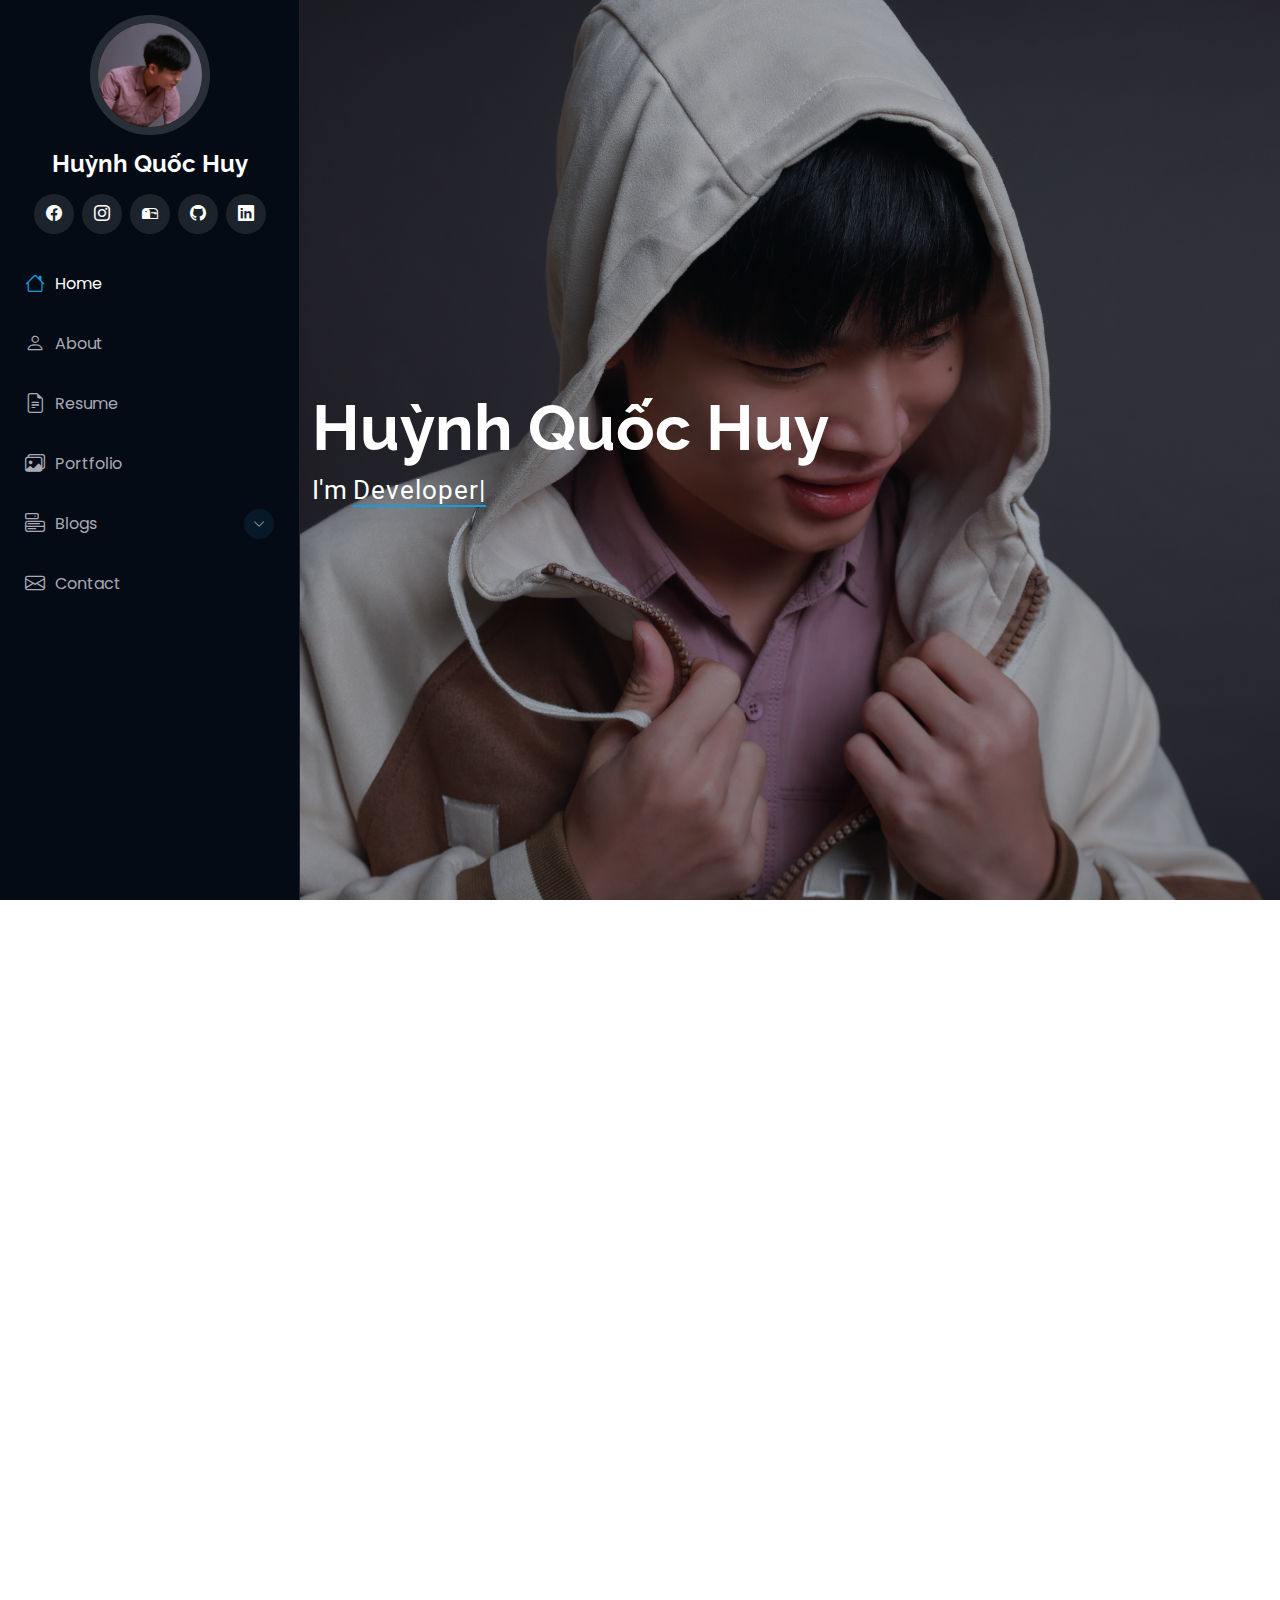
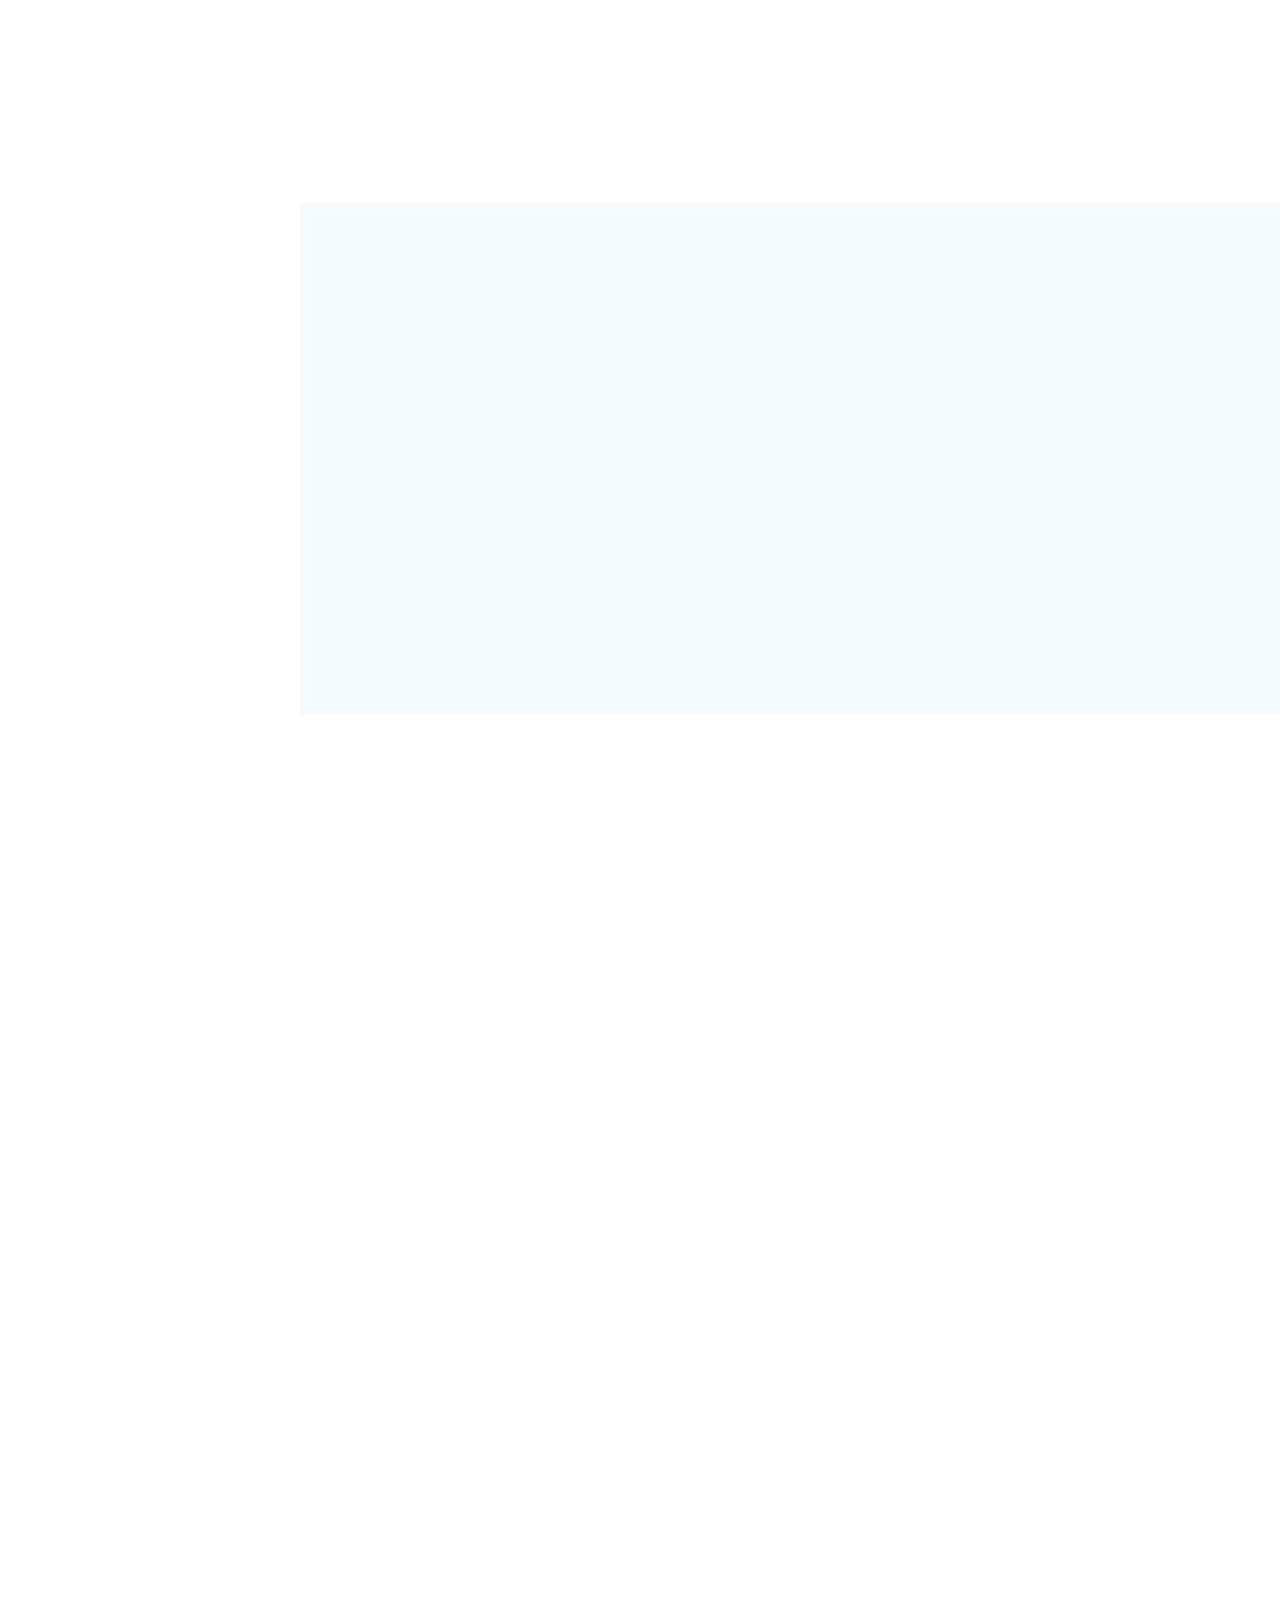
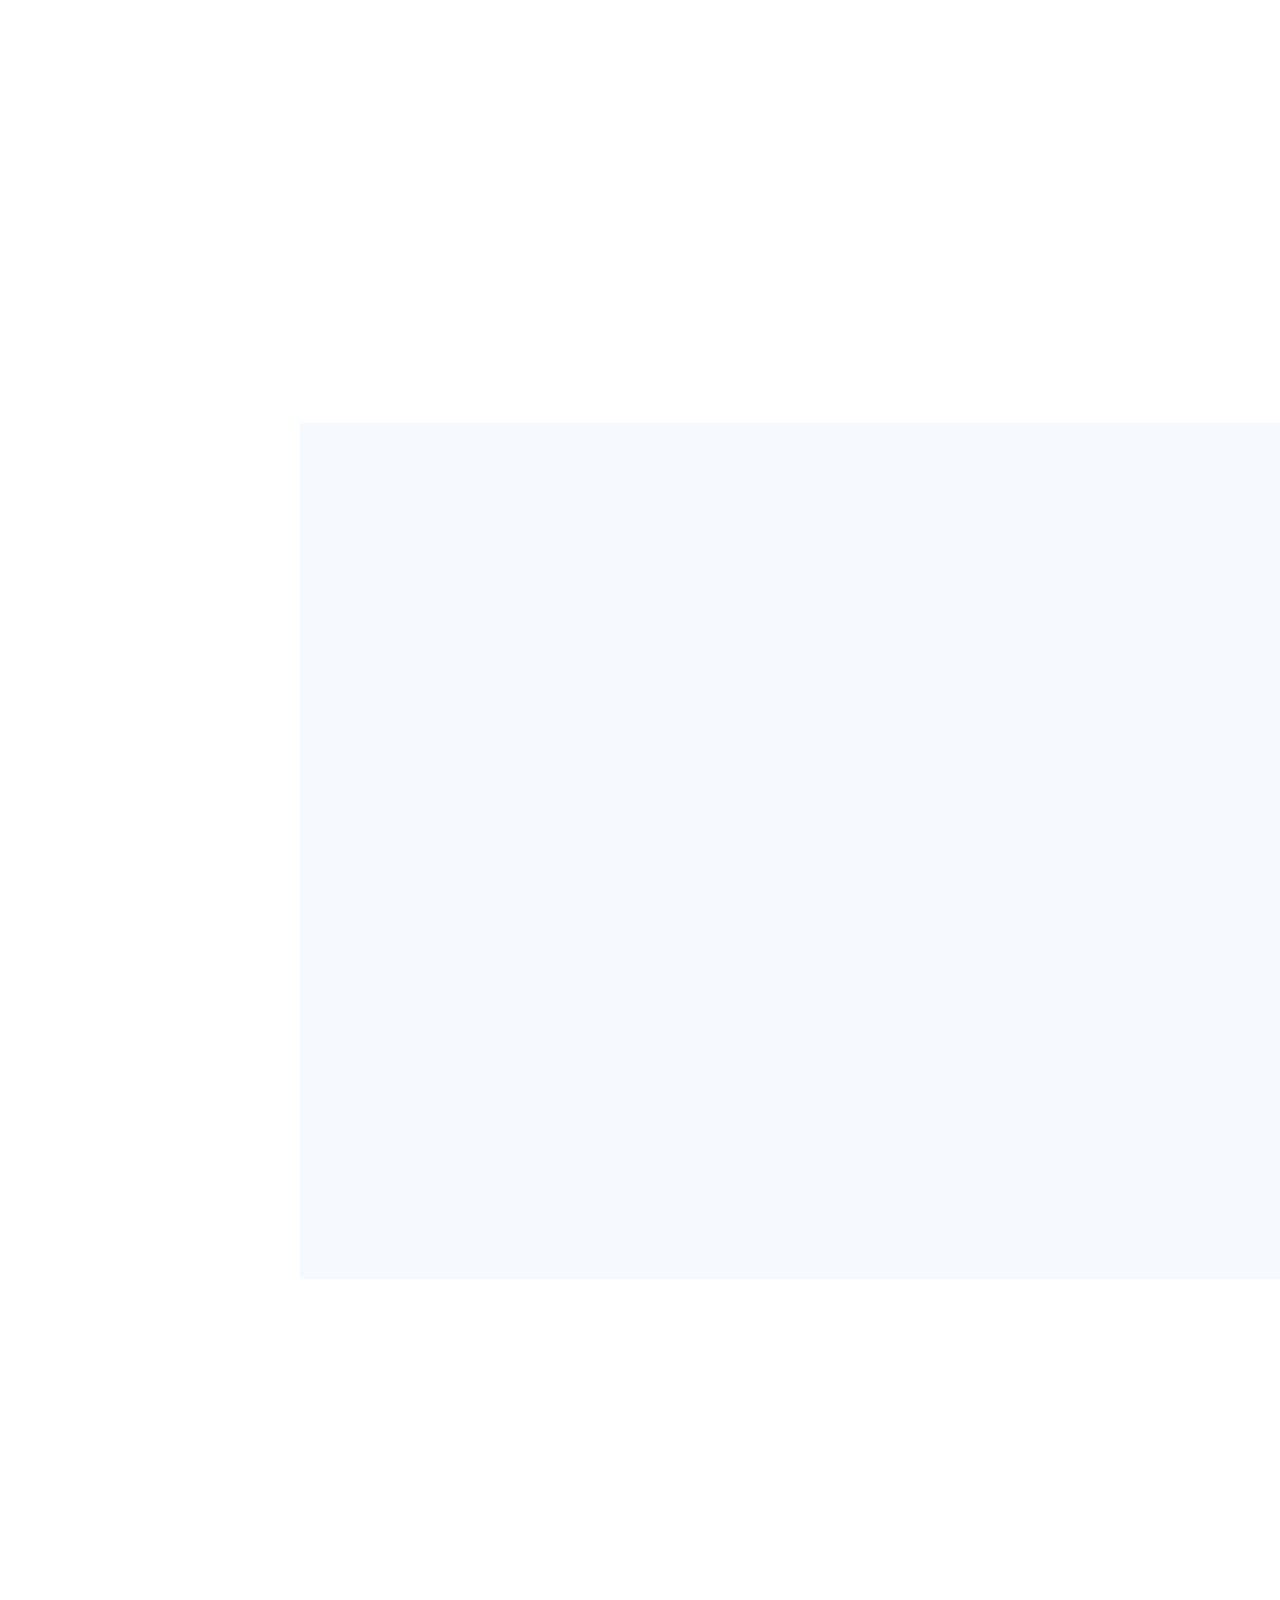
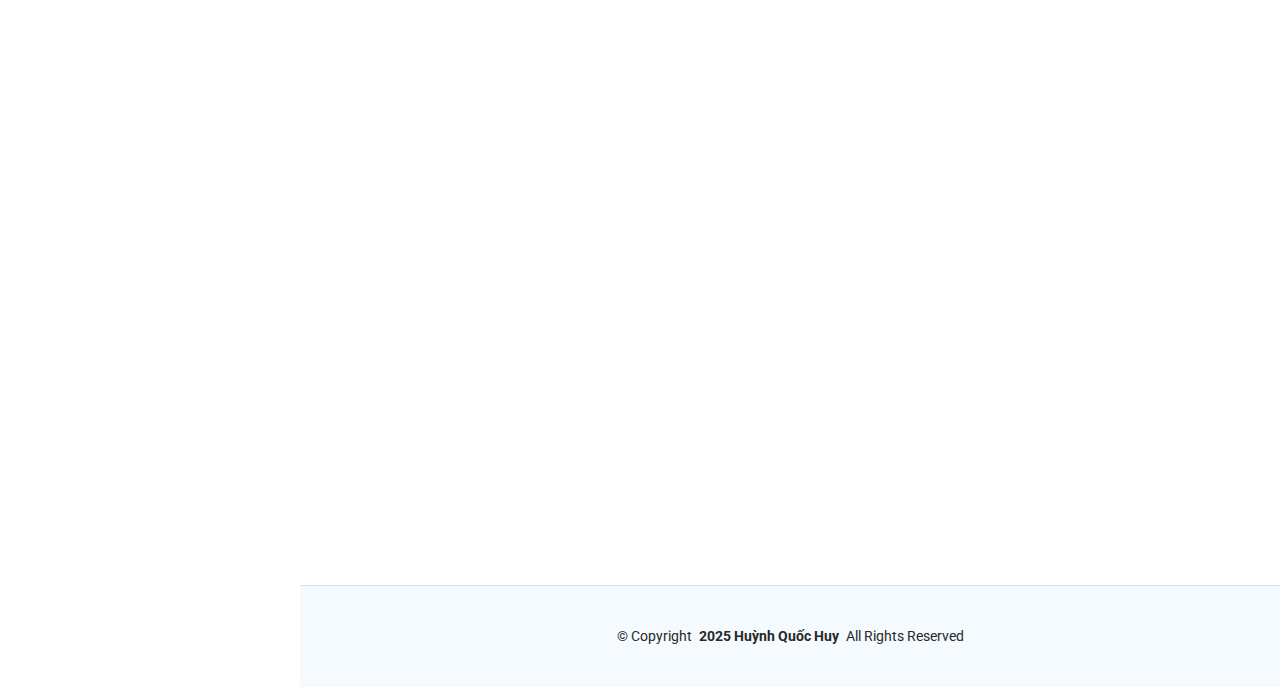
<file: index.html>
<!DOCTYPE html>
<html lang="en">

<head>
  <meta charset="utf-8">
  <meta content="width=device-width, initial-scale=1.0" name="viewport">
  <title>Huỳnh Quốc Huy</title>
  <meta content="Portfolio of Huỳnh Quốc Huy - Software Engineer and IT student" name="description">
  <meta content="Huỳnh Quốc Huy, Portfolio, Software Engineer, IT Student, Developer" name="keywords">

  <!-- Favicons -->
  <link href="assets/img/favicon.png" rel="icon">
  <link href="assets/img/apple-touch-icon.png" rel="apple-touch-icon">

  <!-- Fonts -->
  <link href="https://fonts.googleapis.com" rel="preconnect">
  <link href="https://fonts.gstatic.com" rel="preconnect" crossorigin>
  <link href="https://fonts.googleapis.com/css2?family=Roboto:ital,wght@0,100;0,300;0,400;0,500;0,700;0,900;1,100;1,300;1,400;1,500;1,700;1,900&family=Poppins:ital,wght@0,100;0,200;0,300;0,400;0,500;0,600;0,700;0,800;0,900;1,100;1,200;1,300;1,400;1,500;1,600;1,700;1,800;1,900&family=Raleway:ital,wght@0,100;0,200;0,300;0,400;0,500;0,600;0,700;0,800;0,900;1,100;1,200;1,300;1,400;1,500;1,600;1,700;1,800;1,900&display=swap" rel="stylesheet">

  <!-- Vendor CSS Files -->
  <link href="assets/vendor/bootstrap/css/bootstrap.min.css" rel="stylesheet">
  <link href="assets/vendor/bootstrap-icons/bootstrap-icons.css" rel="stylesheet">
  <link href="assets/vendor/aos/aos.css" rel="stylesheet">
  <link href="assets/vendor/glightbox/css/glightbox.min.css" rel="stylesheet">
  <link href="assets/vendor/swiper/swiper-bundle.min.css" rel="stylesheet">

  <!-- Main CSS File -->
  <link href="assets/css/main.css" rel="stylesheet">

</head>

<body class="index-page">

  <header id="header" class="header dark-background d-flex flex-column">
    <i class="header-toggle d-xl-none bi bi-list"></i>

    <div class="profile-img">
      <img src="assets/img/my-profile-img.jpg" alt="" class="img-fluid rounded-circle">
    </div>

    <a href="index.html" class="logo d-flex align-items-center justify-content-center">
      <!-- Uncomment the line below if you also wish to use an image logo -->
      <!-- <img src="assets/img/logo.png" alt=""> -->
      <h1 class="sitename">Huỳnh Quốc Huy</h1>
    </a>

    <div class="social-links text-center">
      <a href="https://www.facebook.com/HQHuy6105" class="facebook"><i class="bi bi-facebook"></i></a>
      <a href="https://www.instagram.com/hyhy_2802/" class="instagram"><i class="bi bi-instagram"></i></a>
      <a href="mailto:huynhquochuy06012005@gmail.com" class="malis"><i class="bi bi-mailbox2"></i></a>
      <a href="https://github.com/HCMUS-HQHuy" class="github"><i class="bi bi-github"></i></a>
      <a href="https://www.linkedin.com/in/hqhuy/" class="linkedin"><i class="bi bi-linkedin"></i></a>
    </div>

    <nav id="navmenu" class="navmenu">
      <ul>
        <li><a href="#hero" class="active"><i class="bi bi-house navicon"></i>Home</a></li>
        <li><a href="#about"><i class="bi bi-person navicon"></i> About</a></li>
        <li><a href="#resume"><i class="bi bi-file-earmark-text navicon"></i> Resume</a></li>
        <li><a href="#portfolio"><i class="bi bi-images navicon"></i> Portfolio</a></li>
        <li class="dropdown"><a href="#"><i class="bi bi-menu-button navicon"></i> <span>Blogs</span> <i class="bi bi-chevron-down toggle-dropdown"></i></a>
          <ul>
            <li><a href="#">Blog 1</a></li>
            <!-- <li class="dropdown"><a href="#"><span>Deep Dropdown</span> <i class="bi bi-chevron-down toggle-dropdown"></i></a> -->
              <!-- <ul> -->
                <!-- <li><a href="#">Deep Dropdown 1</a></li> -->
                <!-- <li><a href="#">Deep Dropdown 2</a></li> -->
                <!-- <li><a href="#">Deep Dropdown 3</a></li> -->
                <!-- <li><a href="#">Deep Dropdown 4</a></li> -->
                <!-- <li><a href="#">Deep Dropdown 5</a></li> -->
              <!-- </ul> -->
            <!-- </li> -->
          </ul>
        </li>
        <li><a href="#contact"><i class="bi bi-envelope navicon"></i> Contact</a></li>
      </ul>
    </nav>

  </header>

  <main class="main">

    <!-- Hero Section -->
    <section id="hero" class="hero section dark-background">

      <img src="assets/img/hero-bg.jpg" alt="" data-aos="fade-in" class="">

      <div class="container" data-aos="fade-up" data-aos-delay="100">
        <h2>Huỳnh Quốc Huy</h2>
        <p>I'm <span class="typed" data-typed-items="Developer, Designer, Engineer">Developer</span><span class="typed-cursor typed-cursor--blink" aria-hidden="true"></span><span class="typed-cursor typed-cursor--blink" aria-hidden="true"></span></p>
      </div>

    </section><!-- /Hero Section -->

    <!-- About Section -->
    <section id="about" class="about section">

      <!-- Section Title -->
      <div class="container section-title" data-aos="fade-up">
        <h2>About me</h2>
        <p style="text-align: justify;">
          Hello! I’m Huỳnh Quốc Huy, an aspiring Information Technology student with a passion for coding and problem-solving. I enjoy exploring the theoretical aspects of computer science and applying them to create practical, impactful solutions. As a project leader in university initiatives, I have developed strong communication, time management, and teamwork skills, which have helped me lead successful projects.
          Beyond technology, I am an avid reader, constantly seeking new knowledge and perspectives to grow both personally and professionally. My goal is to apply my skills to real-world projects, contribute to meaningful innovations, and collaborate with others to create solutions that make a difference.
        </p>
      </div><!-- End Section Title -->

      <div class="container" data-aos="fade-up" data-aos-delay="100">

        <div class="row gy-4 justify-content-center">
          <div class="col-lg-4">
            <img src="assets/img/my-profile-img.jpg" class="img-fluid" alt="">
          </div>
          <div class="col-lg-8 content">
            <h2>Software Engineer &amp; Computer Science.</h2>
            <p class="fst-italic py-3" style="text-align: justify;">
              I am a passionate software engineer with a deep interest in computer science, driven by the pursuit of solving complex problems and building innovative software solutions. With a strong foundation in both theoretical principles and practical programming, I am committed to continuous learning and development. <br>
              Something about me:
            </p>
            <div class="row">
              <div class="col-lg-6">
                <ul>
                  <li><i class="bi bi-chevron-right"></i> <strong>Birthday:</strong> <span>06 January 2005</span></li>
                  <li><i class="bi bi-chevron-right"></i> <strong>Phone:</strong> <span>(+84)787768224</span></li>
                  <li><i class="bi bi-chevron-right"></i> <strong>City:</strong> <span>Hue, Vietnam</span></li>
                  <li><i class="bi bi-chevron-right"></i> <strong>Languages:</strong> <span> Vietnamese, English.</span></li>
                </ul>
              </div>
              <div class="col-lg-6">
                <ul>
                  <li><i class="bi bi-chevron-right"></i> <strong>Age:</strong> <span>20</span></li>
                  <li><i class="bi bi-chevron-right"></i> <strong>Degree:</strong> <span> Bachelor (Expected in 2027)</span></li>
                  <li><i class="bi bi-chevron-right"></i> <strong>Email:</strong> <span>huynhquochuy06012005@gmail.com</span></li>
                  <li><i class="bi bi-chevron-right"></i> <strong>Freelance:</strong> <span>Available</span></li>
                </ul>
              </div>
            </div>
            <p class="py-3" style="text-align: justify;">
              My ultimate goal is to contribute meaningfully to the tech industry and advance my expertise in software engineering and computer science. Let’s connect and make something amazing together!
            </p>
          </div>
        </div>

      </div>

    </section><!-- /About Section -->
<!-- Skills Section -->
<section id="skills" class="skills section light-background">

  <!-- Section Title -->
  <div class="container section-title" data-aos="fade-up">
    <h2>Skills</h2>
    <p>
      I possess a diverse set of technical skills that allow me to approach software development challenges from different angles. With experience in both front-end and back-end development, I am well-versed in various programming languages, version control, and essential development tools. I am constantly seeking opportunities to expand my knowledge and enhance my technical capabilities.
    </p>
  </div><!-- End Section Title -->

  <div class="container" data-aos="fade-up" data-aos-delay="100">

    <div class="row skills-content skills-animation">

      <div class="col-lg-6">

        <div class="progress">
          <span class="skill">
            <span>HTML</span> <i class="val">Advanced</i>
          </span>
          <div class="progress-bar-wrap">
            <div class="progress-bar" role="progressbar" aria-valuenow="80" aria-valuemin="0" aria-valuemax="100"></div>
          </div>
        </div><!-- End Skills Item -->

        <div class="progress">
          <span class="skill">
            <span>CSS</span> <i class="val">beginner</i>
          </span>
          <div class="progress-bar-wrap">
            <div class="progress-bar" role="progressbar" aria-valuenow="30" aria-valuemin="0" aria-valuemax="100"></div>
          </div>
        </div><!-- End Skills Item -->

        <div class="progress">
          <span class="skill">
            <span>JavaScript</span> <i class="val">Intermediate</i>
          </span>
          <div class="progress-bar-wrap">
            <div class="progress-bar" role="progressbar" aria-valuenow="55" aria-valuemin="0" aria-valuemax="100"></div>
          </div>
        </div><!-- End Skills Item -->

      </div>

      <div class="col-lg-6">

        <div class="progress">
          <span class="skill">
            <span>Python</span> <i class="val">Advanced</i>
          </span>
          <div class="progress-bar-wrap">
            <div class="progress-bar" role="progressbar" aria-valuenow="80" aria-valuemin="0" aria-valuemax="100"></div>
          </div>
        </div><!-- End Skills Item -->

        <div class="progress">
          <span class="skill">
            <span>C/C++</span> <i class="val">Expert</i>
          </span>
          <div class="progress-bar-wrap">
            <div class="progress-bar" role="progressbar" aria-valuenow="95" aria-valuemin="0" aria-valuemax="100"></div>
          </div>
        </div><!-- End Skills Item -->

        <div class="progress">
          <span class="skill">
            <span>Version Control</span> <i class="val">Intermediate</i>
          </span>
          <div class="progress-bar-wrap">
            <div class="progress-bar" role="progressbar" aria-valuenow="65" aria-valuemin="0" aria-valuemax="100"></div>
          </div>
        </div><!-- End Skills Item -->

      </div>

    </div>

  </div>

</section><!-- /Skills Section -->

    <!-- Resume Section -->
    <section id="resume" class="resume section">

      <!-- Section Title -->
      <div class="container section-title" data-aos="fade-up">
        <h2>Resume</h2>
        <p style="text-align: justify;">
          Welcome to my professional resume, showcasing my journey in Information Technology and my dedication to academic excellence, competitive programming, and innovative problem-solving. Below, you’ll find details about my education, achievements, and career objectives, highlighting my passion for leveraging technology to create impactful solutions.
        </p>
      </div><!-- End Section Title -->

      <div class="container">

        <div class="row">

          <div class="col-lg-6" data-aos="fade-up" data-aos-delay="100">
            <h3 class="resume-title">Summary</h3>

            <div class="resume-item pb-0">
              <h4>Huỳnh Quốc Huy</h4>
              <p><em>Motivated and detail-oriented Technology Student seeking a challenging  to apply the knowledge in university into a reality application or software, with a strong understanding of data structures and algorithms.</em></p>
              <ul>
                <li>Hue, Vietnam</li>
                <li>(+84) 787768224</li>
                <li>huynhquochuy06012005@gmail.com</li>
              </ul>
            </div><!-- Edn Resume Item -->

            <h3 class="resume-title">Education</h3>
            <div class="resume-item">
              <h4>BACHELOR OF SCIENCE IN INFORMATION TECHNOLOGY - HONORS PROGRAM</h4>
              <h5>8/2023 - now</h5>
              <p><em>VNU - HCM University of Science,, Hochiminh City, Vietnam</em></p>
              <ul>
                <li>Overall GPA through first year: 9.54/10</li>
                <li>Who has attained the honor of being placed on the Faculty of Information Technology Dean's List for grades earned during the academic year 2023-2024</li>
              </ul>
            </div><!-- Edn Resume Item -->

            <div class="resume-item">
              <h4>SPECILIZE IN INFORMATICS</h4>
              <h5>2010 - 2014</h5>
              <p><em>Quoc Hoc - Hue High School for the Gifted, Hue City, Vietnam</em></p>
              <ul>
                <li>Member of the National Olympiad in Informatics team of Thue Thien - Hue province</li>
                <li>Graduated score: 9.4/10</li>
              </ul>  
            </div><!-- Edn Resume Item -->

          </div>

          <div class="col-lg-6" data-aos="fade-up" data-aos-delay="200">
            <h3 class="resume-title">Awards</h3>
            <div class="resume-item">
              <h5>10/2023</h5>
              <ul><li>Honorable Mention 2024 ICPC Vietnam Northern Provincial.</li></ul>
            </div><!-- Edn Resume Item -->
            <div class="resume-item">
              <h5>04/2023</h5>
              <uL><li>Second prize Hue-ICT Challenge-2024.</li></uL>
            </div><!-- Edn Resume Item -->
            <div class="resume-item">
              <h5>02/2023</h5>
              <ul><li>Third prize The Vietnames National Olympiad in Informatics 2023.</li></ul>
            </div><!-- Edn Resume Item -->
          
            <div class="resume-item">
              <h5>12/2022</h5>
              <ul>
                <li>Third prize The 2022 ICPC Vietnam National Programming Contest.</li>
                <li>Forty-seventh Place The 2022 ICPC Vietnam Northern Provincial Programming Contest.</li>
              </ul>
            </div><!-- Edn Resume Item -->

            <div class="resume-item">
              <h5>11/2022</h5>
              <ul>
                <li>First prize The Provincial Excellent Student Contest in Informatics.</li>
              </ul>
            </div><!-- Edn Resume Item -->
            
            <div class="resume-item">
              <h5>10/2021</h5>
              <ul>
                <li>Third prize The Provincial Excellent Student Contest in Informatics.</li>
              </ul>
            </div><!-- Edn Resume Item -->
            
            <div class="resume-item">
              <h5>05/2021</h5>
              <ul>
                <li>Silver medal Central Coastal Provinces Informatics Olympiad.</li>
              </ul>
            </div><!-- Edn Resume Item -->

          </div>

        </div>

      </div>

    </section><!-- /Resume Section -->

    <!-- Portfolio Section -->
    <section id="portfolio" class="portfolio section light-background">

      <!-- Section Title -->
      <div class="container section-title" data-aos="fade-up">
        <h2>Achievements</h2>
        <p>Throughout my university journey, I have consistently pursued excellence and embraced every opportunity to learn and grow. My hard work and dedication have led to significant milestones—including completing challenging projects, earning prestigious certificates, and actively participating in competitions and extracurricular activities. The images below highlight my key accomplishments, showcasing the projects I have built, the certificates I have received, and the impactful activities that have defined my academic and professional journey.</p>
      </div><!-- End Section Title -->

      <div class="container">

        <div class="isotope-layout" data-default-filter="*" data-layout="masonry" data-sort="original-order">

          <ul class="portfolio-filters isotope-filters" data-aos="fade-up" data-aos-delay="100">
            <li data-filter="*" class="filter-active">All</li>
            <li data-filter=".filter-project">Project</li>
            <!-- <li data-filter=".filter-app">App</li> -->
            <li data-filter=".filter-activity">Activity</li>
            <li data-filter=".filter-certificate">Certificate</li>
          </ul><!-- End Portfolio Filters -->

          <div class="row gy-4 isotope-container" data-aos="fade-up" data-aos-delay="200">

            <div class="col-lg-4 col-md-6 portfolio-item isotope-item filter-project">
              <div class="portfolio-content h-100">
                <img src="assets/img/portfolio/ProxyServer/Blcok_MITM.png" class="img-fluid" alt="">
                <div class="portfolio-info">
                  <h4>Proxy Server</h4>
                  <p>A computer network project for second-year students at the university. </p>
                  <a href="assets/img/portfolio/ProxyServer/installStep1.png" title="Proxy Server" data-gallery="portfolio-gallery-project" class="glightbox preview-link"><i class="bi bi-zoom-in"></i></a>
                  <a href="Portfolio/ProxyServer.html" title="More Details" class="details-link"><i class="bi bi-link-45deg"></i></a>
                </div>
              </div>
            </div><!-- End Portfolio Item -->
            
            <div class="col-lg-4 col-md-6 portfolio-item isotope-item filter-project">
              <div class="portfolio-content h-100">
                <img src="assets/img/portfolio/LinkPoint/5.png" class="img-fluid" alt="">
                <div class="portfolio-info">
                  <h4>Link Point Game</h4>
                  <p>A dynamic puzzle game where you connect points of the same color. Each level features a randomly generated map for a unique experience every time you play.</p>
                  <a href="assets/img/portfolio/LinkPoint/5.png" title="LINK POINT GAME: A dynamic puzzle game where you connect points of the same color. Each level features a randomly generated map for a unique experience every time you play." data-gallery="portfolio-gallery-project" class="glightbox preview-link"><i class="bi bi-zoom-in"></i></a>
                  <a href="Portfolio/LinkPoint.html" title="More Details" class="details-link"><i class="bi bi-link-45deg"></i></a>
                </div>
              </div>
            </div><!-- End Portfolio Item -->


            <div class="col-lg-4 col-md-6 portfolio-item isotope-item filter-certificate">
              <div class="portfolio-content h-100">
                <img src="assets/img/portfolio/Awards/QG/z4650739014532_283a9c3ccd2a245facdbb3bf9456759a.jpg" class="img-fluid" alt="">
                <div class="portfolio-info">
                  <h4>The Vietnames National Olympiad in Informatics 2023.</h4>
                  <p>Third prize The Vietnames National Olympiad in Informatics 2023.</p>
                  <a href="assets/img/portfolio/Awards/QG/z4650739014532_283a9c3ccd2a245facdbb3bf9456759a.jpg" title="Third prize The Vietnames National Olympiad in Informatics 2023." data-gallery="portfolio-gallery-certificate" class="glightbox preview-link"><i class="bi bi-zoom-in"></i></a>
                  <a href="Portfolio/details2.html" title="More Details" class="details-link"><i class="bi bi-link-45deg"></i></a>
                </div>
              </div>
            </div><!-- End Portfolio Item -->

            <div class="col-lg-4 col-md-6 portfolio-item isotope-item filter-certificate">
              <div class="portfolio-content h-100">
                <img src="assets/img/portfolio/Awards/DHBB/z4650739070733_61b8ec5b3392ba20792dd57e2d545988.jpg" class="img-fluid" alt="">
                <div class="portfolio-info">
                  <h4>Central Coastal Provinces Informatics Olympiad.</h4>
                  <p> Silver medal Central Coastal Provinces Informatics Olympiad.</p>
                  <a href="assets/img/portfolio/Awards/DHBB/z4650739070733_61b8ec5b3392ba20792dd57e2d545988.jpg" title="Silver medal Central Coastal Provinces Informatics Olympiad." data-gallery="portfolio-gallery-certificate" class="glightbox preview-link"><i class="bi bi-zoom-in"></i></a>
                  <a href="Portfolio/details3.html" title="More Details" class="details-link"><i class="bi bi-link-45deg"></i></a>
                </div>
              </div>
            </div><!-- End Portfolio Item -->

            <div class="col-lg-4 col-md-6 portfolio-item isotope-item filter-certificate">
              <div class="portfolio-content h-100">
                <img src="assets/img/portfolio/Awards/ICPC/QG-online-HSG-Quoc-Hoc-Hue.jpg" class="img-fluid" alt="">
                <div class="portfolio-info">
                  <h4>The Vietnames National Olympiad in Informatics 2023.</h4>
                  <p>Third prize The 2022 ICPC Vietnam National Programming Contest.</p>
                  <a href="assets/img/portfolio/Awards/ICPC/QG-online-HSG-Quoc-Hoc-Hue.jpg" title="Third prize The 2022 ICPC Vietnam National Programming Contest." data-gallery="portfolio-gallery-certificate" class="glightbox preview-link"><i class="bi bi-zoom-in"></i></a>
                  <a href="Portfolio/details4.html" title="More Details" class="details-link"><i class="bi bi-link-45deg"></i></a>
                </div>
              </div>
            </div><!-- End Portfolio Item -->

          </div><!-- End Portfolio Container -->

        </div>

      </div>

    </section><!-- /Portfolio Section -->

    <!-- Contact Section -->
    <section id="contact" class="contact section">

      <!-- Section Title -->
      <div class="container section-title" data-aos="fade-up">
        <h2>Contact</h2>
        <p>If you have any inquiries or would like to collaborate, please don't hesitate to reach out. I welcome the opportunity to connect, discuss ideas, and explore potential partnerships. Your message is important, and I look forward to hearing from you.</p>
      </div><!-- End Section Title -->

      <div class="container" data-aos="fade-up" data-aos-delay="100">

        <div class="row gy-4">

          <div class="col-lg-5">

            <div class="info-wrap">
              <div class="info-item d-flex" data-aos="fade-up" data-aos-delay="200">
                <i class="bi bi-geo-alt flex-shrink-0"></i>
                <div>
                  <h3>Address</h3>
                  <p>Thu Duc, Ho Chi Minh City, Vietnam</p>
                </div>
              </div><!-- End Info Item -->

              <div class="info-item d-flex" data-aos="fade-up" data-aos-delay="300">
                <i class="bi bi-telephone flex-shrink-0"></i>
                <div>
                  <h3>Call Me</h3>
                  <p>(+84) 787768224</p>
                </div>
              </div><!-- End Info Item -->

              <div class="info-item d-flex" data-aos="fade-up" data-aos-delay="400">
                <i class="bi bi-envelope flex-shrink-0"></i>
                <div>
                  <h3>Email Me</h3>
                  <p>huynhquochuy06012005@gmail.com</p>
                </div>
              </div><!-- End Info Item -->
              <iframe src="https://www.google.com/maps/embed?pb=!1m18!1m12!1m3!1d62694.91945606332!2d106.7531428!3d10.854674849999999!2m3!1f0!2f0!3f0!3m2!1i1024!2i768!4f13.1!3m3!1m2!1s0x3174d85e042bf04b%3A0xbb26baec1664394d!2zVGjhu6cgxJDhu6ljLCBI4buTIENow60gTWluaA!5e0!3m2!1svi!2s!4v1738593426668!5m2!1svi!2s" frameborder="0" style="border:0; width: 100%; height: 270px;" allowfullscreen="" loading="lazy" referrerpolicy="no-referrer-when-downgrade"></iframe>
            </div>
          </div>
      
          <div class="col-lg-7">
            <form id="contact-form" method="post" class="php-email-form" data-aos="fade-up" data-aos-delay="200">
              <div class="row gy-4">

                <div class="col-md-6">
                  <label for="name-field" class="pb-2">Your Name</label>
                  <input type="text" name="Name" id="name-field" class="form-control" required="">
                </div>

                <div class="col-md-6">
                  <label for="email-field" class="pb-2">Your Email</label>
                  <input type="email" class="form-control" name="Email" id="email-field" required="">
                </div>

                <div class="col-md-12">
                  <label for="subject-field" class="pb-2">Subject</label>
                  <input type="text" class="form-control" name="Subject" id="subject-field" required="">
                </div>

                <div class="col-md-12">
                  <label for="message-field" class="pb-2">Message</label>
                  <textarea class="form-control" name="Message" rows="10" id="message-field" required=""></textarea>
                </div>
                
                <div id="message" style=" display: none;margin: 20px;font-weight: bold;color: green;padding: 8px;background-color: beige;border-radius: 4px;border-color: aquamarine;"></div>

                <div class="col-md-12 text-center">
                  <div class="loading">Loading</div>
                  <div class="error-message"></div>
                  <div class="sent-message">Your message has been sent. Thank you!</div>

                  <button type="submit" id="submit-button">Send Message</button>
                </div>
              </div>
            </form>
          </div><!-- End Contact Form -->
          
        </div>

      </div>

    </section><!-- /Contact Section -->

  </main>

  <footer id="footer" class="footer position-relative light-background">

    <div class="container">
      <div class="copyright text-center ">
        <p>© <span>Copyright</span> <strong class="px-1 sitename">2025 Huỳnh Quốc Huy</strong> <span>All Rights Reserved</span></p>
      </div>
    </div>

  </footer>

  <!-- Scroll Top -->
  <a href="#" id="scroll-top" class="scroll-top d-flex align-items-center justify-content-center"><i class="bi bi-arrow-up-short"></i></a>

  <!-- Preloader -->
  <div id="preloader"></div>

  <!-- Vendor JS Files -->
  <script src="./forms/contact.js"></script>
  <script src="assets/vendor/bootstrap/js/bootstrap.bundle.min.js"></script>
  <script src="assets/vendor/aos/aos.js"></script>
  <script src="assets/vendor/typed.js/typed.umd.js"></script>
  <script src="assets/vendor/purecounter/purecounter_vanilla.js"></script>
  <script src="assets/vendor/waypoints/noframework.waypoints.js"></script>
  <script src="assets/vendor/glightbox/js/glightbox.min.js"></script>
  <script src="assets/vendor/imagesloaded/imagesloaded.pkgd.min.js"></script>
  <script src="assets/vendor/isotope-layout/isotope.pkgd.min.js"></script>
  <script src="assets/vendor/swiper/swiper-bundle.min.js"></script>

  <!-- Main JS File -->
  <script src="assets/js/main.js"></script>

</body>

</html>
</file>
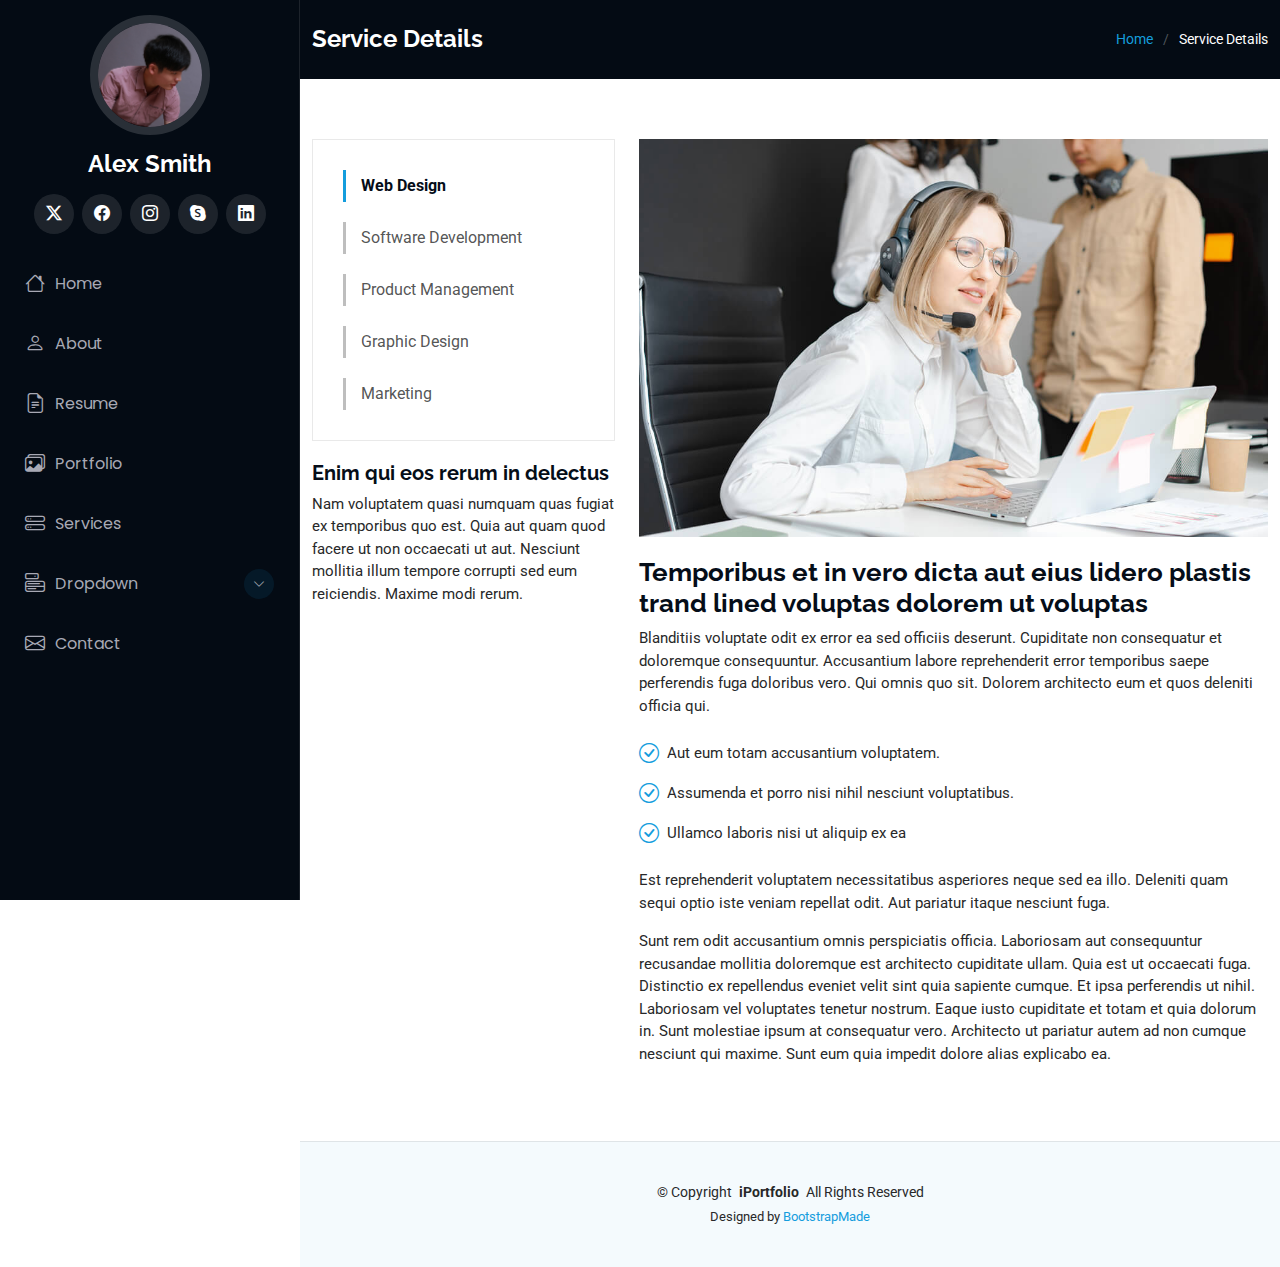
<file: service-details.html>
<!DOCTYPE html>
<html lang="en">

<head>
  <meta charset="utf-8">
  <meta content="width=device-width, initial-scale=1.0" name="viewport">
  <title>Service Details - iPortfolio Bootstrap Template</title>
  <meta content="" name="description">
  <meta content="" name="keywords">

  <!-- Favicons -->
  <link href="assets/img/favicon.png" rel="icon">
  <link href="assets/img/apple-touch-icon.png" rel="apple-touch-icon">

  <!-- Fonts -->
  <link href="https://fonts.googleapis.com" rel="preconnect">
  <link href="https://fonts.gstatic.com" rel="preconnect" crossorigin>
  <link href="https://fonts.googleapis.com/css2?family=Roboto:ital,wght@0,100;0,300;0,400;0,500;0,700;0,900;1,100;1,300;1,400;1,500;1,700;1,900&family=Poppins:ital,wght@0,100;0,200;0,300;0,400;0,500;0,600;0,700;0,800;0,900;1,100;1,200;1,300;1,400;1,500;1,600;1,700;1,800;1,900&family=Raleway:ital,wght@0,100;0,200;0,300;0,400;0,500;0,600;0,700;0,800;0,900;1,100;1,200;1,300;1,400;1,500;1,600;1,700;1,800;1,900&display=swap" rel="stylesheet">

  <!-- Vendor CSS Files -->
  <link href="assets/vendor/bootstrap/css/bootstrap.min.css" rel="stylesheet">
  <link href="assets/vendor/bootstrap-icons/bootstrap-icons.css" rel="stylesheet">
  <link href="assets/vendor/aos/aos.css" rel="stylesheet">
  <link href="assets/vendor/glightbox/css/glightbox.min.css" rel="stylesheet">
  <link href="assets/vendor/swiper/swiper-bundle.min.css" rel="stylesheet">

  <!-- Main CSS File -->
  <link href="assets/css/main.css" rel="stylesheet">

  <!-- =======================================================
  * Template Name: iPortfolio
  * Template URL: https://bootstrapmade.com/iportfolio-bootstrap-portfolio-websites-template/
  * Updated: Jun 29 2024 with Bootstrap v5.3.3
  * Author: BootstrapMade.com
  * License: https://bootstrapmade.com/license/
  ======================================================== -->
</head>

<body class="service-details-page">

  <header id="header" class="header dark-background d-flex flex-column">
    <i class="header-toggle d-xl-none bi bi-list"></i>

    <div class="profile-img">
      <img src="assets/img/my-profile-img.jpg" alt="" class="img-fluid rounded-circle">
    </div>

    <a href="index.html" class="logo d-flex align-items-center justify-content-center">
      <!-- Uncomment the line below if you also wish to use an image logo -->
      <!-- <img src="assets/img/logo.png" alt=""> -->
      <h1 class="sitename">Alex Smith</h1>
    </a>

    <div class="social-links text-center">
      <a href="#" class="twitter"><i class="bi bi-twitter-x"></i></a>
      <a href="#" class="facebook"><i class="bi bi-facebook"></i></a>
      <a href="#" class="instagram"><i class="bi bi-instagram"></i></a>
      <a href="#" class="google-plus"><i class="bi bi-skype"></i></a>
      <a href="#" class="linkedin"><i class="bi bi-linkedin"></i></a>
    </div>

    <nav id="navmenu" class="navmenu">
      <ul>
        <li><a href="#hero"><i class="bi bi-house navicon"></i>Home</a></li>
        <li><a href="#about"><i class="bi bi-person navicon"></i> About</a></li>
        <li><a href="#resume"><i class="bi bi-file-earmark-text navicon"></i> Resume</a></li>
        <li><a href="#portfolio"><i class="bi bi-images navicon"></i> Portfolio</a></li>
        <li><a href="#services"><i class="bi bi-hdd-stack navicon"></i> Services</a></li>
        <li class="dropdown"><a href="#"><i class="bi bi-menu-button navicon"></i> <span>Dropdown</span> <i class="bi bi-chevron-down toggle-dropdown"></i></a>
          <ul>
            <li><a href="#">Dropdown 1</a></li>
            <li class="dropdown"><a href="#"><span>Deep Dropdown</span> <i class="bi bi-chevron-down toggle-dropdown"></i></a>
              <ul>
                <li><a href="#">Deep Dropdown 1</a></li>
                <li><a href="#">Deep Dropdown 2</a></li>
                <li><a href="#">Deep Dropdown 3</a></li>
                <li><a href="#">Deep Dropdown 4</a></li>
                <li><a href="#">Deep Dropdown 5</a></li>
              </ul>
            </li>
            <li><a href="#">Dropdown 2</a></li>
            <li><a href="#">Dropdown 3</a></li>
            <li><a href="#">Dropdown 4</a></li>
          </ul>
        </li>
        <li><a href="#contact"><i class="bi bi-envelope navicon"></i> Contact</a></li>
      </ul>
    </nav>

  </header>

  <main class="main">

    <!-- Page Title -->
    <div class="page-title dark-background">
      <div class="container d-lg-flex justify-content-between align-items-center">
        <h1 class="mb-2 mb-lg-0">Service Details</h1>
        <nav class="breadcrumbs">
          <ol>
            <li><a href="index.html">Home</a></li>
            <li class="current">Service Details</li>
          </ol>
        </nav>
      </div>
    </div><!-- End Page Title -->

    <!-- Service Details Section -->
    <section id="service-details" class="service-details section">

      <div class="container">

        <div class="row gy-4">

          <div class="col-lg-4" data-aos="fade-up" data-aos-delay="100">
            <div class="services-list">
              <a href="#" class="active">Web Design</a>
              <a href="#">Software Development</a>
              <a href="#">Product Management</a>
              <a href="#">Graphic Design</a>
              <a href="#">Marketing</a>
            </div>

            <h4>Enim qui eos rerum in delectus</h4>
            <p>Nam voluptatem quasi numquam quas fugiat ex temporibus quo est. Quia aut quam quod facere ut non occaecati ut aut. Nesciunt mollitia illum tempore corrupti sed eum reiciendis. Maxime modi rerum.</p>
          </div>

          <div class="col-lg-8" data-aos="fade-up" data-aos-delay="200">
            <img src="assets/img/services.jpg" alt="" class="img-fluid services-img">
            <h3>Temporibus et in vero dicta aut eius lidero plastis trand lined voluptas dolorem ut voluptas</h3>
            <p>
              Blanditiis voluptate odit ex error ea sed officiis deserunt. Cupiditate non consequatur et doloremque consequuntur. Accusantium labore reprehenderit error temporibus saepe perferendis fuga doloribus vero. Qui omnis quo sit. Dolorem architecto eum et quos deleniti officia qui.
            </p>
            <ul>
              <li><i class="bi bi-check-circle"></i> <span>Aut eum totam accusantium voluptatem.</span></li>
              <li><i class="bi bi-check-circle"></i> <span>Assumenda et porro nisi nihil nesciunt voluptatibus.</span></li>
              <li><i class="bi bi-check-circle"></i> <span>Ullamco laboris nisi ut aliquip ex ea</span></li>
            </ul>
            <p>
              Est reprehenderit voluptatem necessitatibus asperiores neque sed ea illo. Deleniti quam sequi optio iste veniam repellat odit. Aut pariatur itaque nesciunt fuga.
            </p>
            <p>
              Sunt rem odit accusantium omnis perspiciatis officia. Laboriosam aut consequuntur recusandae mollitia doloremque est architecto cupiditate ullam. Quia est ut occaecati fuga. Distinctio ex repellendus eveniet velit sint quia sapiente cumque. Et ipsa perferendis ut nihil. Laboriosam vel voluptates tenetur nostrum. Eaque iusto cupiditate et totam et quia dolorum in. Sunt molestiae ipsum at consequatur vero. Architecto ut pariatur autem ad non cumque nesciunt qui maxime. Sunt eum quia impedit dolore alias explicabo ea.
            </p>
          </div>

        </div>

      </div>

    </section><!-- /Service Details Section -->

  </main>

  <footer id="footer" class="footer position-relative light-background">

    <div class="container">
      <div class="copyright text-center ">
        <p>© <span>Copyright</span> <strong class="px-1 sitename">iPortfolio</strong> <span>All Rights Reserved</span></p>
      </div>
      <div class="credits">
        <!-- All the links in the footer should remain intact. -->
        <!-- You can delete the links only if you've purchased the pro version. -->
        <!-- Licensing information: https://bootstrapmade.com/license/ -->
        <!-- Purchase the pro version with working PHP/AJAX contact form: [buy-url] -->
        Designed by <a href="https://bootstrapmade.com/">BootstrapMade</a>
      </div>
    </div>

  </footer>

  <!-- Scroll Top -->
  <a href="#" id="scroll-top" class="scroll-top d-flex align-items-center justify-content-center"><i class="bi bi-arrow-up-short"></i></a>

  <!-- Preloader -->
  <div id="preloader"></div>

  <!-- Vendor JS Files -->
  <script src="assets/vendor/bootstrap/js/bootstrap.bundle.min.js"></script>
  <script src="assets/vendor/php-email-form/validate.js"></script>
  <script src="assets/vendor/aos/aos.js"></script>
  <script src="assets/vendor/typed.js/typed.umd.js"></script>
  <script src="assets/vendor/purecounter/purecounter_vanilla.js"></script>
  <script src="assets/vendor/waypoints/noframework.waypoints.js"></script>
  <script src="assets/vendor/glightbox/js/glightbox.min.js"></script>
  <script src="assets/vendor/imagesloaded/imagesloaded.pkgd.min.js"></script>
  <script src="assets/vendor/isotope-layout/isotope.pkgd.min.js"></script>
  <script src="assets/vendor/swiper/swiper-bundle.min.js"></script>

  <!-- Main JS File -->
  <script src="assets/js/main.js"></script>

</body>

</html>
</file>
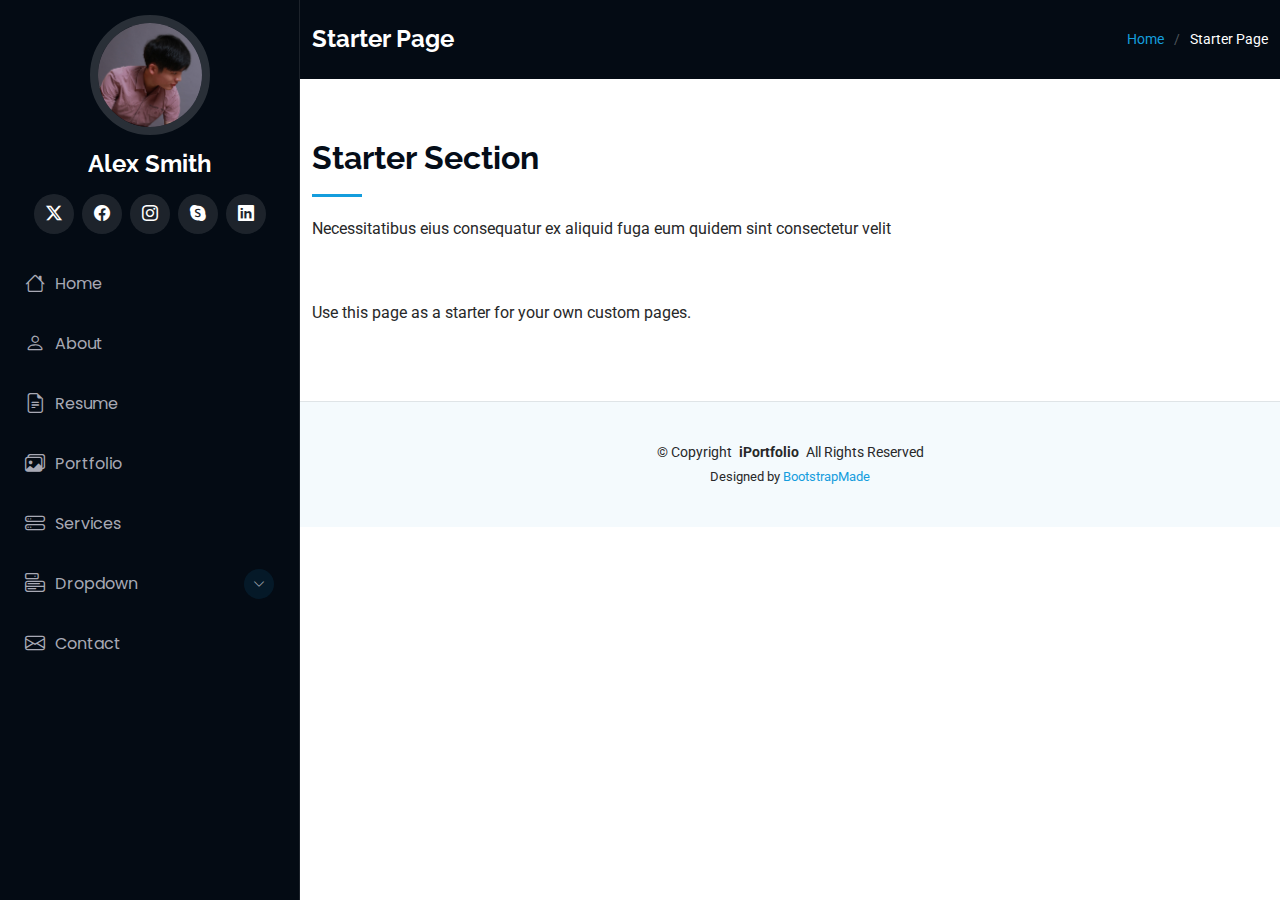
<file: starter-page.html>
<!DOCTYPE html>
<html lang="en">

<head>
  <meta charset="utf-8">
  <meta content="width=device-width, initial-scale=1.0" name="viewport">
  <title>Starter Page - iPortfolio Bootstrap Template</title>
  <meta content="" name="description">
  <meta content="" name="keywords">

  <!-- Favicons -->
  <link href="assets/img/favicon.png" rel="icon">
  <link href="assets/img/apple-touch-icon.png" rel="apple-touch-icon">

  <!-- Fonts -->
  <link href="https://fonts.googleapis.com" rel="preconnect">
  <link href="https://fonts.gstatic.com" rel="preconnect" crossorigin>
  <link href="https://fonts.googleapis.com/css2?family=Roboto:ital,wght@0,100;0,300;0,400;0,500;0,700;0,900;1,100;1,300;1,400;1,500;1,700;1,900&family=Poppins:ital,wght@0,100;0,200;0,300;0,400;0,500;0,600;0,700;0,800;0,900;1,100;1,200;1,300;1,400;1,500;1,600;1,700;1,800;1,900&family=Raleway:ital,wght@0,100;0,200;0,300;0,400;0,500;0,600;0,700;0,800;0,900;1,100;1,200;1,300;1,400;1,500;1,600;1,700;1,800;1,900&display=swap" rel="stylesheet">

  <!-- Vendor CSS Files -->
  <link href="assets/vendor/bootstrap/css/bootstrap.min.css" rel="stylesheet">
  <link href="assets/vendor/bootstrap-icons/bootstrap-icons.css" rel="stylesheet">
  <link href="assets/vendor/aos/aos.css" rel="stylesheet">
  <link href="assets/vendor/glightbox/css/glightbox.min.css" rel="stylesheet">
  <link href="assets/vendor/swiper/swiper-bundle.min.css" rel="stylesheet">

  <!-- Main CSS File -->
  <link href="assets/css/main.css" rel="stylesheet">

  <!-- =======================================================
  * Template Name: iPortfolio
  * Template URL: https://bootstrapmade.com/iportfolio-bootstrap-portfolio-websites-template/
  * Updated: Jun 29 2024 with Bootstrap v5.3.3
  * Author: BootstrapMade.com
  * License: https://bootstrapmade.com/license/
  ======================================================== -->
</head>

<body class="starter-page-page">

  <header id="header" class="header dark-background d-flex flex-column">
    <i class="header-toggle d-xl-none bi bi-list"></i>

    <div class="profile-img">
      <img src="assets/img/my-profile-img.jpg" alt="" class="img-fluid rounded-circle">
    </div>

    <a href="index.html" class="logo d-flex align-items-center justify-content-center">
      <!-- Uncomment the line below if you also wish to use an image logo -->
      <!-- <img src="assets/img/logo.png" alt=""> -->
      <h1 class="sitename">Alex Smith</h1>
    </a>

    <div class="social-links text-center">
      <a href="#" class="twitter"><i class="bi bi-twitter-x"></i></a>
      <a href="#" class="facebook"><i class="bi bi-facebook"></i></a>
      <a href="#" class="instagram"><i class="bi bi-instagram"></i></a>
      <a href="#" class="google-plus"><i class="bi bi-skype"></i></a>
      <a href="#" class="linkedin"><i class="bi bi-linkedin"></i></a>
    </div>

    <nav id="navmenu" class="navmenu">
      <ul>
        <li><a href="#hero"><i class="bi bi-house navicon"></i>Home</a></li>
        <li><a href="#about"><i class="bi bi-person navicon"></i> About</a></li>
        <li><a href="#resume"><i class="bi bi-file-earmark-text navicon"></i> Resume</a></li>
        <li><a href="#portfolio"><i class="bi bi-images navicon"></i> Portfolio</a></li>
        <li><a href="#services"><i class="bi bi-hdd-stack navicon"></i> Services</a></li>
        <li class="dropdown"><a href="#"><i class="bi bi-menu-button navicon"></i> <span>Dropdown</span> <i class="bi bi-chevron-down toggle-dropdown"></i></a>
          <ul>
            <li><a href="#">Dropdown 1</a></li>
            <li class="dropdown"><a href="#"><span>Deep Dropdown</span> <i class="bi bi-chevron-down toggle-dropdown"></i></a>
              <ul>
                <li><a href="#">Deep Dropdown 1</a></li>
                <li><a href="#">Deep Dropdown 2</a></li>
                <li><a href="#">Deep Dropdown 3</a></li>
                <li><a href="#">Deep Dropdown 4</a></li>
                <li><a href="#">Deep Dropdown 5</a></li>
              </ul>
            </li>
            <li><a href="#">Dropdown 2</a></li>
            <li><a href="#">Dropdown 3</a></li>
            <li><a href="#">Dropdown 4</a></li>
          </ul>
        </li>
        <li><a href="#contact"><i class="bi bi-envelope navicon"></i> Contact</a></li>
      </ul>
    </nav>

  </header>

  <main class="main">

    <!-- Page Title -->
    <div class="page-title dark-background">
      <div class="container d-lg-flex justify-content-between align-items-center">
        <h1 class="mb-2 mb-lg-0">Starter Page</h1>
        <nav class="breadcrumbs">
          <ol>
            <li><a href="index.html">Home</a></li>
            <li class="current">Starter Page</li>
          </ol>
        </nav>
      </div>
    </div><!-- End Page Title -->

    <!-- Starter Section Section -->
    <section id="starter-section" class="starter-section section">

      <!-- Section Title -->
      <div class="container section-title" data-aos="fade-up">
        <h2>Starter Section</h2>
        <p>Necessitatibus eius consequatur ex aliquid fuga eum quidem sint consectetur velit</p>
      </div><!-- End Section Title -->

      <div class="container" data-aos="fade-up">
        <p>Use this page as a starter for your own custom pages.</p>
      </div>

    </section><!-- /Starter Section Section -->

  </main>

  <footer id="footer" class="footer position-relative light-background">

    <div class="container">
      <div class="copyright text-center ">
        <p>© <span>Copyright</span> <strong class="px-1 sitename">iPortfolio</strong> <span>All Rights Reserved</span></p>
      </div>
      <div class="credits">
        <!-- All the links in the footer should remain intact. -->
        <!-- You can delete the links only if you've purchased the pro version. -->
        <!-- Licensing information: https://bootstrapmade.com/license/ -->
        <!-- Purchase the pro version with working PHP/AJAX contact form: [buy-url] -->
        Designed by <a href="https://bootstrapmade.com/">BootstrapMade</a>
      </div>
    </div>

  </footer>

  <!-- Scroll Top -->
  <a href="#" id="scroll-top" class="scroll-top d-flex align-items-center justify-content-center"><i class="bi bi-arrow-up-short"></i></a>

  <!-- Preloader -->
  <div id="preloader"></div>

  <!-- Vendor JS Files -->
  <script src="assets/vendor/bootstrap/js/bootstrap.bundle.min.js"></script>
  <script src="assets/vendor/php-email-form/validate.js"></script>
  <script src="assets/vendor/aos/aos.js"></script>
  <script src="assets/vendor/typed.js/typed.umd.js"></script>
  <script src="assets/vendor/purecounter/purecounter_vanilla.js"></script>
  <script src="assets/vendor/waypoints/noframework.waypoints.js"></script>
  <script src="assets/vendor/glightbox/js/glightbox.min.js"></script>
  <script src="assets/vendor/imagesloaded/imagesloaded.pkgd.min.js"></script>
  <script src="assets/vendor/isotope-layout/isotope.pkgd.min.js"></script>
  <script src="assets/vendor/swiper/swiper-bundle.min.js"></script>

  <!-- Main JS File -->
  <script src="assets/js/main.js"></script>

</body>

</html>
</file>
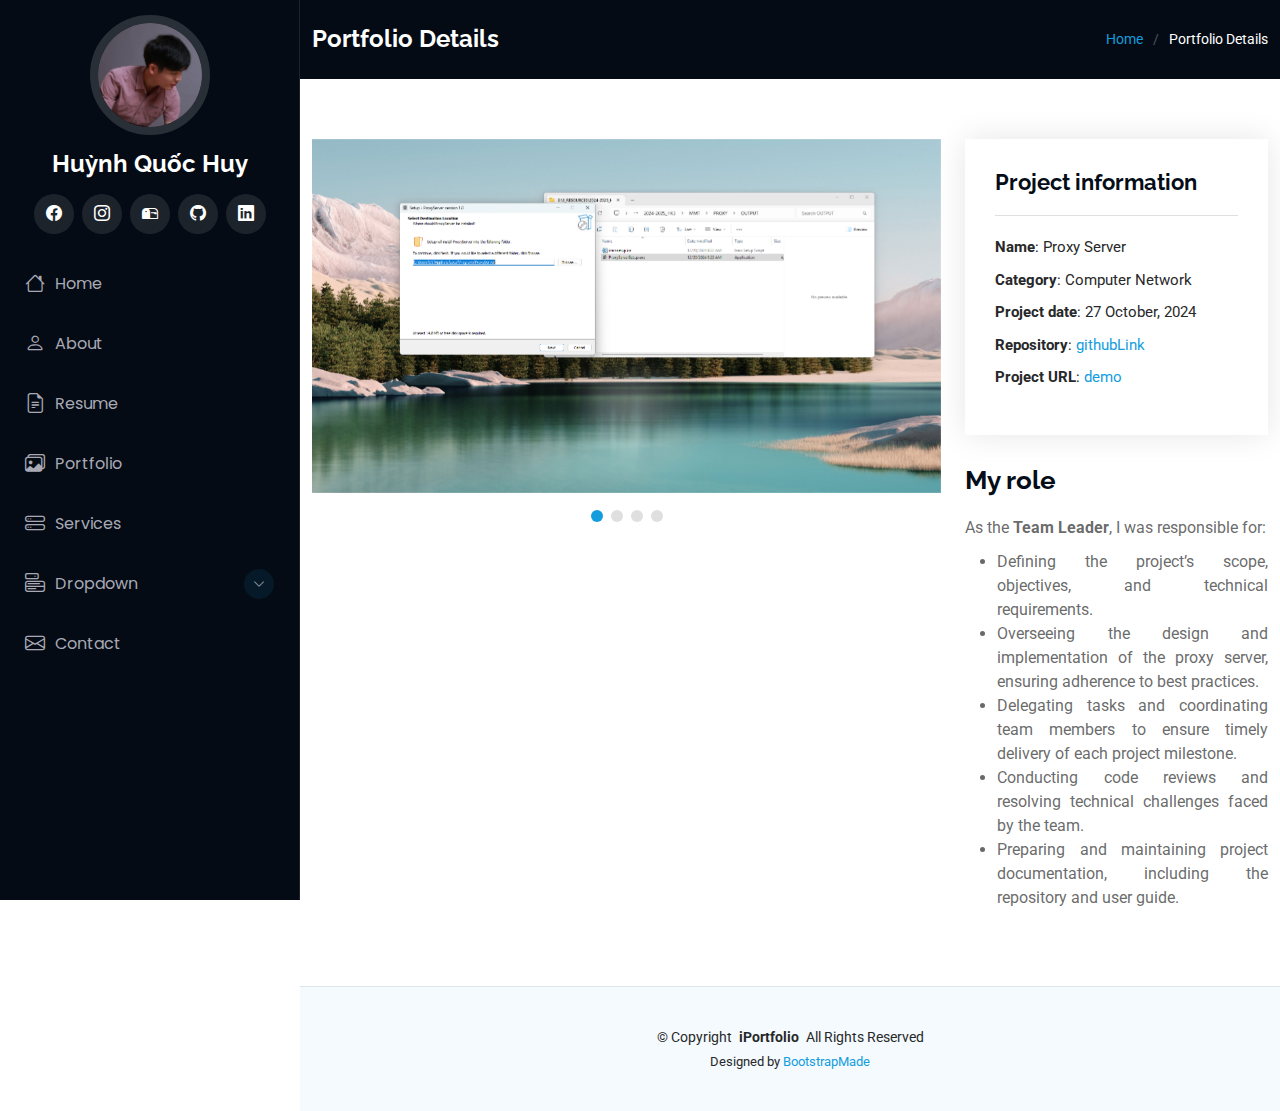
<file: Portfolio/details1.html>
<!DOCTYPE html>
<html lang="en">

<head>
  <base href="./../">
  <meta charset="utf-8">
  <meta content="width=device-width, initial-scale=1.0" name="viewport">
  <title>Portfolio Details - iPortfolio Bootstrap Template</title>
  <meta content="" name="description">
  <meta content="" name="keywords">

  <!-- Favicons -->
  <link href="assets/img/favicon.png" rel="icon">
  <link href="assets/img/apple-touch-icon.png" rel="apple-touch-icon">

  <!-- Fonts -->
  <link href="https://fonts.googleapis.com" rel="preconnect">
  <link href="https://fonts.gstatic.com" rel="preconnect" crossorigin>
  <link href="https://fonts.googleapis.com/css2?family=Roboto:ital,wght@0,100;0,300;0,400;0,500;0,700;0,900;1,100;1,300;1,400;1,500;1,700;1,900&family=Poppins:ital,wght@0,100;0,200;0,300;0,400;0,500;0,600;0,700;0,800;0,900;1,100;1,200;1,300;1,400;1,500;1,600;1,700;1,800;1,900&family=Raleway:ital,wght@0,100;0,200;0,300;0,400;0,500;0,600;0,700;0,800;0,900;1,100;1,200;1,300;1,400;1,500;1,600;1,700;1,800;1,900&display=swap" rel="stylesheet">

  <!-- Vendor CSS Files -->
  <link href="assets/vendor/bootstrap/css/bootstrap.min.css" rel="stylesheet">
  <link href="assets/vendor/bootstrap-icons/bootstrap-icons.css" rel="stylesheet">
  <link href="assets/vendor/aos/aos.css" rel="stylesheet">
  <link href="assets/vendor/glightbox/css/glightbox.min.css" rel="stylesheet">
  <link href="assets/vendor/swiper/swiper-bundle.min.css" rel="stylesheet">

  <!-- Main CSS File -->
  <link href="assets/css/main.css" rel="stylesheet">

  <!-- =======================================================
  * Template Name: iPortfolio
  * Template URL: https://bootstrapmade.com/iportfolio-bootstrap-portfolio-websites-template/
  * Updated: Jun 29 2024 with Bootstrap v5.3.3
  * Author: BootstrapMade.com
  * License: https://bootstrapmade.com/license/
  ======================================================== -->
</head>
<body class="portfolio-details-page">
  
  <header id="header" class="header dark-background d-flex flex-column">
    <i class="header-toggle d-xl-none bi bi-list"></i>

    <div class="profile-img">
      <img src="assets/img/my-profile-img.jpg" alt="" class="img-fluid rounded-circle">
    </div>

    <a href="index.html" class="logo d-flex align-items-center justify-content-center">
      <!-- Uncomment the line below if you also wish to use an image logo -->
      <!-- <img src="assets/img/logo.png" alt=""> -->
      <h1 class="sitename">Huỳnh Quốc Huy</h1>
    </a>

    <div class="social-links text-center">
      <a href="https://www.facebook.com/HQHuy6105" class="facebook"><i class="bi bi-facebook"></i></a>
      <a href="https://www.instagram.com/hyhy_2802/" class="instagram"><i class="bi bi-instagram"></i></a>
      <a href="mailto:huynhquochuy06012005@gmail.com" class="malis"><i class="bi bi-mailbox2"></i></a>
      <a href="https://github.com/HCMUS-HQHuy" class="github"><i class="bi bi-github"></i></a>
      <a href="https://www.linkedin.com/in/hqhuy/" class="linkedin"><i class="bi bi-linkedin"></i></a>
    </div>

    <nav id="navmenu" class="navmenu">
      <ul>
        <li><a href="#hero"><i class="bi bi-house navicon"></i>Home</a></li>
        <li><a href="#about"><i class="bi bi-person navicon"></i> About</a></li>
        <li><a href="#resume"><i class="bi bi-file-earmark-text navicon"></i> Resume</a></li>
        <li><a href="#portfolio"><i class="bi bi-images navicon"></i> Portfolio</a></li>
        <li><a href="#services"><i class="bi bi-hdd-stack navicon"></i> Services</a></li>
        <li class="dropdown"><a href="#"><i class="bi bi-menu-button navicon"></i> <span>Dropdown</span> <i class="bi bi-chevron-down toggle-dropdown"></i></a>
          <ul>
            <li><a href="#">Dropdown 1</a></li>
            <li class="dropdown"><a href="#"><span>Deep Dropdown</span> <i class="bi bi-chevron-down toggle-dropdown"></i></a>
              <ul>
                <li><a href="#">Deep Dropdown 1</a></li>
                <li><a href="#">Deep Dropdown 2</a></li>
                <li><a href="#">Deep Dropdown 3</a></li>
                <li><a href="#">Deep Dropdown 4</a></li>
                <li><a href="#">Deep Dropdown 5</a></li>
              </ul>
            </li>
            <li><a href="#">Dropdown 2</a></li>
            <li><a href="#">Dropdown 3</a></li>
            <li><a href="#">Dropdown 4</a></li>
          </ul>
        </li>
        <li><a href="#contact"><i class="bi bi-envelope navicon"></i> Contact</a></li>
      </ul>
    </nav>

  </header>

  <main class="main">

    <!-- Page Title -->
    <div class="page-title dark-background">
      <div class="container d-lg-flex justify-content-between align-items-center">
        <h1 class="mb-2 mb-lg-0">Portfolio Details</h1>
        <nav class="breadcrumbs">
          <ol>
            <li><a href="index.html">Home</a></li>
            <li class="current">Portfolio Details</li>
          </ol>
        </nav>
      </div>
    </div><!-- End Page Title -->

    <!-- Portfolio Details Section -->
    <section id="portfolio-details" class="portfolio-details section">

      <div class="container" data-aos="fade-up" data-aos-delay="100">

        <div class="row gy-4">

          <div class="col-lg-8">
            <div class="portfolio-details-slider swiper init-swiper">

              <script type="application/json" class="swiper-config">
                {
                  "loop": true,
                  "speed": 600,
                  "autoplay": {
                    "delay": 5000
                  },
                  "slidesPerView": "auto",
                  "pagination": {
                    "el": ".swiper-pagination",
                    "type": "bullets",
                    "clickable": true
                  }
                }
              </script>
              
              <!-- Proxy -->

              <div class="swiper-wrapper align-items-center">
                <div class="swiper-slide">
                  <img src="assets/img/portfolio/ProxyServer/installStep1.png" alt="">
                </div>
                <div class="swiper-slide">
                  <img src="assets/img/portfolio/ProxyServer/installStep2.png" alt="">
                </div>
                <div class="swiper-slide">
                  <img src="assets/img/portfolio/ProxyServer/CertStep3.png" alt="">
                </div>
                <div class="swiper-slide">
                  <img src="assets/img/portfolio/ProxyServer/CertStep3.png" alt="">
                </div>
              </div>
              <!-- End proxy -->
               
              <div class="swiper-pagination"></div>
            </div>

          </div>

          <div class="col-lg-4">
            <div class="portfolio-info" data-aos="fade-up" data-aos-delay="200">
              <h3>Project information</h3>
              <ul>
                <li><strong>Name</strong>: Proxy Server</li>
                <li><strong>Category</strong>: Computer Network</li>
                <li><strong>Project date</strong>: 27 October, 2024</li>
                <li><strong>Repository</strong>: <a href="https://github.com/HCMUS-HQHuy/PROXY-SERVER">githubLink</a></li>
                <li><strong>Project URL</strong>: <a href="https://youtu.be/bJlu8LrGXvw">demo</a></li>
              </ul>
            </div>
            <div class="portfolio-description" data-aos="fade-up" data-aos-delay="300">
              <h2>My role</h2>
              <p>As the <strong>Team Leader</strong>, I was responsible for:</p>
              <ul>
                <li>Defining the project’s scope, objectives, and technical requirements.</li>
                <li>Overseeing the design and implementation of the proxy server, ensuring adherence to best practices.</li>
                <li>Delegating tasks and coordinating team members to ensure timely delivery of each project milestone.</li>
                <li>Conducting code reviews and resolving technical challenges faced by the team.</li>
                <li>Preparing and maintaining project documentation, including the repository and user guide.</li>
              </ul>
            </div>
          </div>

        </div>

      </div>

    </section><!-- /Portfolio Details Section -->

  </main>

  <footer id="footer" class="footer position-relative light-background">

    <div class="container">
      <div class="copyright text-center ">
        <p>© <span>Copyright</span> <strong class="px-1 sitename">iPortfolio</strong> <span>All Rights Reserved</span></p>
      </div>
      <div class="credits">
        <!-- All the links in the footer should remain intact. -->
        <!-- You can delete the links only if you've purchased the pro version. -->
        <!-- Licensing information: https://bootstrapmade.com/license/ -->
        <!-- Purchase the pro version with working PHP/AJAX contact form: [buy-url] -->
        Designed by <a href="https://bootstrapmade.com/">BootstrapMade</a>
      </div>
    </div>

  </footer>

  <!-- Scroll Top -->
  <a href="#" id="scroll-top" class="scroll-top d-flex align-items-center justify-content-center"><i class="bi bi-arrow-up-short"></i></a>

  <!-- Preloader -->
  <div id="preloader"></div>

  <!-- Vendor JS Files -->
  <script src="assets/vendor/bootstrap/js/bootstrap.bundle.min.js"></script>
  <script src="assets/vendor/php-email-form/validate.js"></script>
  <script src="assets/vendor/aos/aos.js"></script>
  <script src="assets/vendor/typed.js/typed.umd.js"></script>
  <script src="assets/vendor/purecounter/purecounter_vanilla.js"></script>
  <script src="assets/vendor/waypoints/noframework.waypoints.js"></script>
  <script src="assets/vendor/glightbox/js/glightbox.min.js"></script>
  <script src="assets/vendor/imagesloaded/imagesloaded.pkgd.min.js"></script>
  <script src="assets/vendor/isotope-layout/isotope.pkgd.min.js"></script>
  <script src="assets/vendor/swiper/swiper-bundle.min.js"></script>

  <!-- Main JS File -->
  <script src="assets/js/main.js"></script>

</body>

</html>
</file>
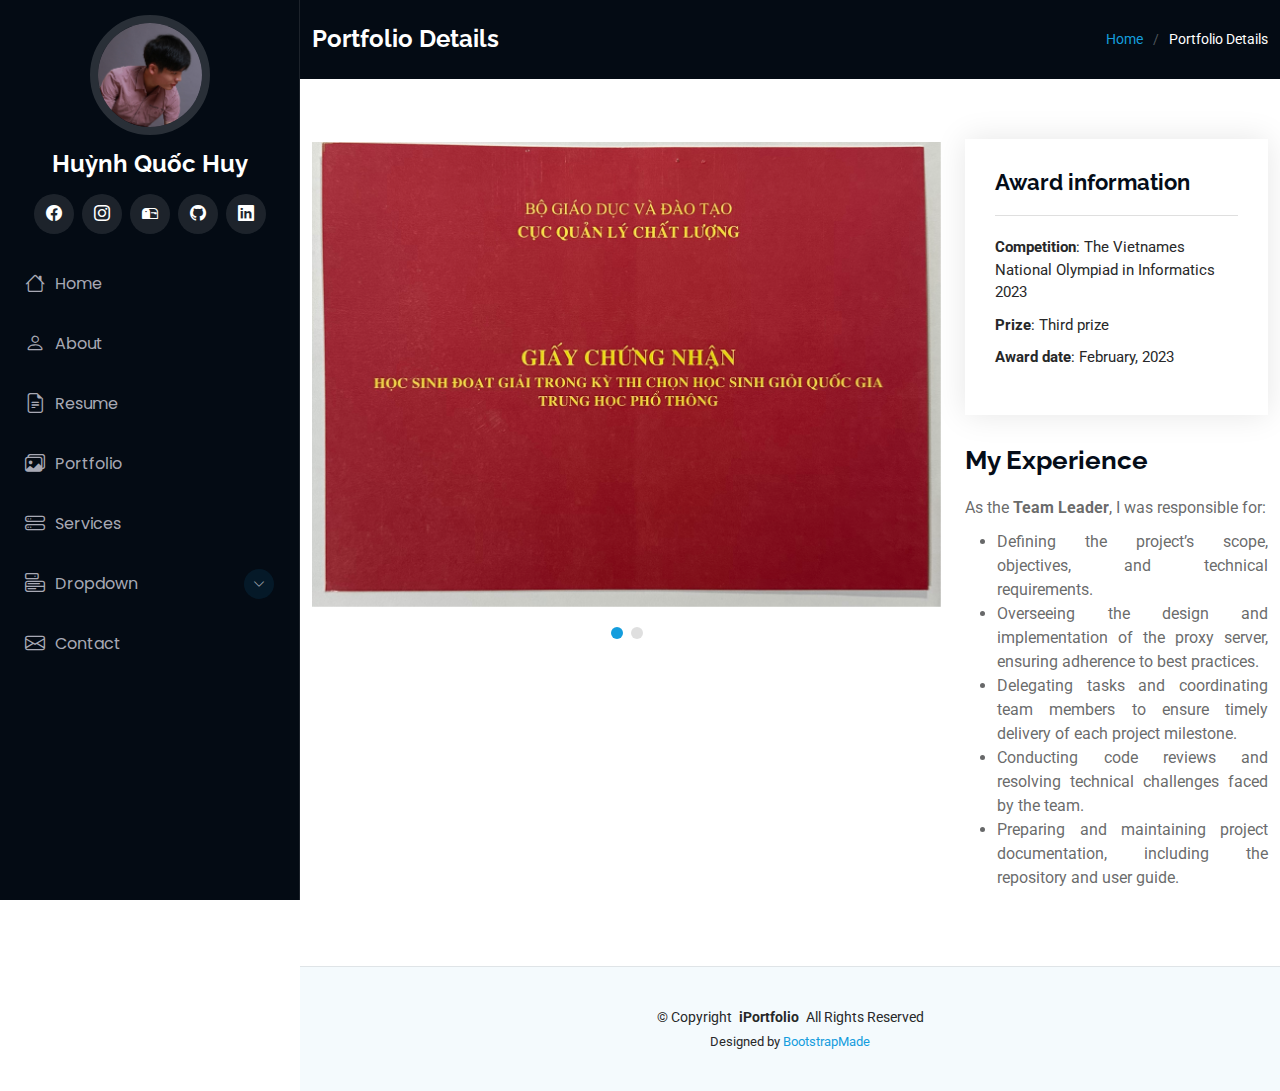
<file: Portfolio/details2.html>
<!DOCTYPE html>
<html lang="en">

<head>
  <base href="./../">
  <meta charset="utf-8">
  <meta content="width=device-width, initial-scale=1.0" name="viewport">
  <title>Portfolio Details - iPortfolio Bootstrap Template</title>
  <meta content="" name="description">
  <meta content="" name="keywords">

  <!-- Favicons -->
  <link href="assets/img/favicon.png" rel="icon">
  <link href="assets/img/apple-touch-icon.png" rel="apple-touch-icon">

  <!-- Fonts -->
  <link href="https://fonts.googleapis.com" rel="preconnect">
  <link href="https://fonts.gstatic.com" rel="preconnect" crossorigin>
  <link href="https://fonts.googleapis.com/css2?family=Roboto:ital,wght@0,100;0,300;0,400;0,500;0,700;0,900;1,100;1,300;1,400;1,500;1,700;1,900&family=Poppins:ital,wght@0,100;0,200;0,300;0,400;0,500;0,600;0,700;0,800;0,900;1,100;1,200;1,300;1,400;1,500;1,600;1,700;1,800;1,900&family=Raleway:ital,wght@0,100;0,200;0,300;0,400;0,500;0,600;0,700;0,800;0,900;1,100;1,200;1,300;1,400;1,500;1,600;1,700;1,800;1,900&display=swap" rel="stylesheet">

  <!-- Vendor CSS Files -->
  <link href="assets/vendor/bootstrap/css/bootstrap.min.css" rel="stylesheet">
  <link href="assets/vendor/bootstrap-icons/bootstrap-icons.css" rel="stylesheet">
  <link href="assets/vendor/aos/aos.css" rel="stylesheet">
  <link href="assets/vendor/glightbox/css/glightbox.min.css" rel="stylesheet">
  <link href="assets/vendor/swiper/swiper-bundle.min.css" rel="stylesheet">

  <!-- Main CSS File -->
  <link href="assets/css/main.css" rel="stylesheet">

  <!-- =======================================================
  * Template Name: iPortfolio
  * Template URL: https://bootstrapmade.com/iportfolio-bootstrap-portfolio-websites-template/
  * Updated: Jun 29 2024 with Bootstrap v5.3.3
  * Author: BootstrapMade.com
  * License: https://bootstrapmade.com/license/
  ======================================================== -->
</head>

<body class="portfolio-details-page">

  <header id="header" class="header dark-background d-flex flex-column">
    <i class="header-toggle d-xl-none bi bi-list"></i>

    <div class="profile-img">
      <img src="assets/img/my-profile-img.jpg" alt="" class="img-fluid rounded-circle">
    </div>

    <a href="index.html" class="logo d-flex align-items-center justify-content-center">
      <!-- Uncomment the line below if you also wish to use an image logo -->
      <!-- <img src="assets/img/logo.png" alt=""> -->
      <h1 class="sitename">Huỳnh Quốc Huy</h1>
    </a>

    <div class="social-links text-center">
      <a href="https://www.facebook.com/HQHuy6105" class="facebook"><i class="bi bi-facebook"></i></a>
      <a href="https://www.instagram.com/hyhy_2802/" class="instagram"><i class="bi bi-instagram"></i></a>
      <a href="mailto:huynhquochuy06012005@gmail.com" class="malis"><i class="bi bi-mailbox2"></i></a>
      <a href="https://github.com/HCMUS-HQHuy" class="github"><i class="bi bi-github"></i></a>
      <a href="https://www.linkedin.com/in/hqhuy/" class="linkedin"><i class="bi bi-linkedin"></i></a>
    </div>

    <nav id="navmenu" class="navmenu">
      <ul>
        <li><a href="#hero"><i class="bi bi-house navicon"></i>Home</a></li>
        <li><a href="#about"><i class="bi bi-person navicon"></i> About</a></li>
        <li><a href="#resume"><i class="bi bi-file-earmark-text navicon"></i> Resume</a></li>
        <li><a href="#portfolio"><i class="bi bi-images navicon"></i> Portfolio</a></li>
        <li><a href="#services"><i class="bi bi-hdd-stack navicon"></i> Services</a></li>
        <li class="dropdown"><a href="#"><i class="bi bi-menu-button navicon"></i> <span>Dropdown</span> <i class="bi bi-chevron-down toggle-dropdown"></i></a>
          <ul>
            <li><a href="#">Dropdown 1</a></li>
            <li class="dropdown"><a href="#"><span>Deep Dropdown</span> <i class="bi bi-chevron-down toggle-dropdown"></i></a>
              <ul>
                <li><a href="#">Deep Dropdown 1</a></li>
                <li><a href="#">Deep Dropdown 2</a></li>
                <li><a href="#">Deep Dropdown 3</a></li>
                <li><a href="#">Deep Dropdown 4</a></li>
                <li><a href="#">Deep Dropdown 5</a></li>
              </ul>
            </li>
            <li><a href="#">Dropdown 2</a></li>
            <li><a href="#">Dropdown 3</a></li>
            <li><a href="#">Dropdown 4</a></li>
          </ul>
        </li>
        <li><a href="#contact"><i class="bi bi-envelope navicon"></i> Contact</a></li>
      </ul>
    </nav>

  </header>

  <main class="main">

    <!-- Page Title -->
    <div class="page-title dark-background">
      <div class="container d-lg-flex justify-content-between align-items-center">
        <h1 class="mb-2 mb-lg-0">Portfolio Details</h1>
        <nav class="breadcrumbs">
          <ol>
            <li><a href="index.html">Home</a></li>
            <li class="current">Portfolio Details</li>
          </ol>
        </nav>
      </div>
    </div><!-- End Page Title -->

    <!-- Portfolio Details Section -->
    <section id="portfolio-details" class="portfolio-details section">

      <div class="container" data-aos="fade-up" data-aos-delay="100">

        <div class="row gy-4">

          <div class="col-lg-8">
            <div class="portfolio-details-slider swiper init-swiper">

              <script type="application/json" class="swiper-config">
                {
                  "loop": true,
                  "speed": 600,
                  "autoplay": {
                    "delay": 5000
                  },
                  "slidesPerView": "auto",
                  "pagination": {
                    "el": ".swiper-pagination",
                    "type": "bullets",
                    "clickable": true
                  }
                }
              </script>
              
              <!-- Proxy -->

              <div class="swiper-wrapper align-items-center">
                <div class="swiper-slide">
                  <img src="assets/img/portfolio/Awards/QG/z4650739027580_dbf3095ae230a131576b92f9270d89e4.jpg" alt="">
                </div>
                <div class="swiper-slide">
                  <img src="assets/img/portfolio/Awards/QG/z4650739014532_283a9c3ccd2a245facdbb3bf9456759a.jpg" alt="">
                </div>
              </div>
              <!-- End proxy -->
               
              <div class="swiper-pagination"></div>
            </div>

          </div>

          <div class="col-lg-4">
            <div class="portfolio-info" data-aos="fade-up" data-aos-delay="200">
              <h3>Award information</h3>
              <ul>
                <li><strong>Competition</strong>: The Vietnames National Olympiad in Informatics 2023</li>
                <li><strong>Prize</strong>: Third prize</li>
                <li><strong>Award date</strong>: February, 2023</li>
                <!-- <li><strong>Repository</strong>: <a href="https://github.com/HCMUS-HQHuy/PROXY-SERVER">githubLink</a></li> -->
                <!-- <li><strong>Project URL</strong>: <a href="https://youtu.be/bJlu8LrGXvw">demo</a></li> -->
              </ul>
            </div>
            <div class="portfolio-description" data-aos="fade-up" data-aos-delay="300">
              <h2>My Experience</h2>
              <p>As the <strong>Team Leader</strong>, I was responsible for:</p>
              <ul>
                <li>Defining the project’s scope, objectives, and technical requirements.</li>
                <li>Overseeing the design and implementation of the proxy server, ensuring adherence to best practices.</li>
                <li>Delegating tasks and coordinating team members to ensure timely delivery of each project milestone.</li>
                <li>Conducting code reviews and resolving technical challenges faced by the team.</li>
                <li>Preparing and maintaining project documentation, including the repository and user guide.</li>
              </ul>
            </div>
          </div>

        </div>

      </div>

    </section><!-- /Portfolio Details Section -->

  </main>

  <footer id="footer" class="footer position-relative light-background">

    <div class="container">
      <div class="copyright text-center ">
        <p>© <span>Copyright</span> <strong class="px-1 sitename">iPortfolio</strong> <span>All Rights Reserved</span></p>
      </div>
      <div class="credits">
        <!-- All the links in the footer should remain intact. -->
        <!-- You can delete the links only if you've purchased the pro version. -->
        <!-- Licensing information: https://bootstrapmade.com/license/ -->
        <!-- Purchase the pro version with working PHP/AJAX contact form: [buy-url] -->
        Designed by <a href="https://bootstrapmade.com/">BootstrapMade</a>
      </div>
    </div>

  </footer>

  <!-- Scroll Top -->
  <a href="#" id="scroll-top" class="scroll-top d-flex align-items-center justify-content-center"><i class="bi bi-arrow-up-short"></i></a>

  <!-- Preloader -->
  <div id="preloader"></div>

  <!-- Vendor JS Files -->
  <script src="assets/vendor/bootstrap/js/bootstrap.bundle.min.js"></script>
  <script src="assets/vendor/aos/aos.js"></script>
  <script src="assets/vendor/typed.js/typed.umd.js"></script>
  <script src="assets/vendor/purecounter/purecounter_vanilla.js"></script>
  <script src="assets/vendor/waypoints/noframework.waypoints.js"></script>
  <script src="assets/vendor/glightbox/js/glightbox.min.js"></script>
  <script src="assets/vendor/imagesloaded/imagesloaded.pkgd.min.js"></script>
  <script src="assets/vendor/isotope-layout/isotope.pkgd.min.js"></script>
  <script src="assets/vendor/swiper/swiper-bundle.min.js"></script>

  <!-- Main JS File -->
  <script src="assets/js/main.js"></script>

</body>

</html>
</file>
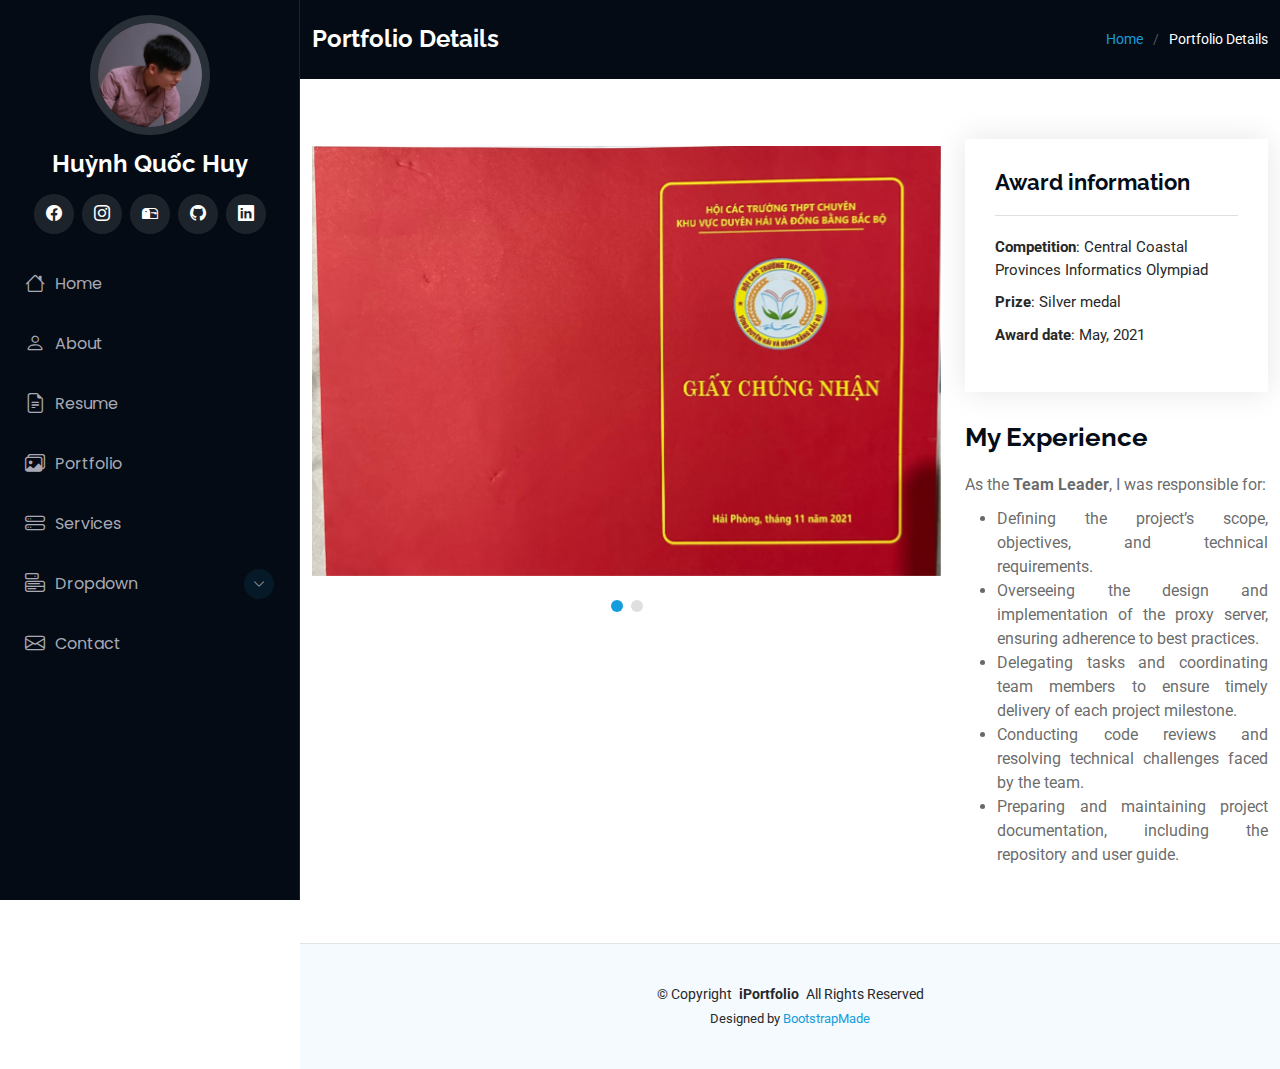
<file: Portfolio/details3.html>
<!DOCTYPE html>
<html lang="en">

<head>
  <base href="./../">
  <meta charset="utf-8">
  <meta content="width=device-width, initial-scale=1.0" name="viewport">
  <title>Portfolio Details - iPortfolio Bootstrap Template</title>
  <meta content="" name="description">
  <meta content="" name="keywords">

  <!-- Favicons -->
  <link href="assets/img/favicon.png" rel="icon">
  <link href="assets/img/apple-touch-icon.png" rel="apple-touch-icon">

  <!-- Fonts -->
  <link href="https://fonts.googleapis.com" rel="preconnect">
  <link href="https://fonts.gstatic.com" rel="preconnect" crossorigin>
  <link href="https://fonts.googleapis.com/css2?family=Roboto:ital,wght@0,100;0,300;0,400;0,500;0,700;0,900;1,100;1,300;1,400;1,500;1,700;1,900&family=Poppins:ital,wght@0,100;0,200;0,300;0,400;0,500;0,600;0,700;0,800;0,900;1,100;1,200;1,300;1,400;1,500;1,600;1,700;1,800;1,900&family=Raleway:ital,wght@0,100;0,200;0,300;0,400;0,500;0,600;0,700;0,800;0,900;1,100;1,200;1,300;1,400;1,500;1,600;1,700;1,800;1,900&display=swap" rel="stylesheet">

  <!-- Vendor CSS Files -->
  <link href="assets/vendor/bootstrap/css/bootstrap.min.css" rel="stylesheet">
  <link href="assets/vendor/bootstrap-icons/bootstrap-icons.css" rel="stylesheet">
  <link href="assets/vendor/aos/aos.css" rel="stylesheet">
  <link href="assets/vendor/glightbox/css/glightbox.min.css" rel="stylesheet">
  <link href="assets/vendor/swiper/swiper-bundle.min.css" rel="stylesheet">

  <!-- Main CSS File -->
  <link href="assets/css/main.css" rel="stylesheet">

  <!-- =======================================================
  * Template Name: iPortfolio
  * Template URL: https://bootstrapmade.com/iportfolio-bootstrap-portfolio-websites-template/
  * Updated: Jun 29 2024 with Bootstrap v5.3.3
  * Author: BootstrapMade.com
  * License: https://bootstrapmade.com/license/
  ======================================================== -->
</head>

<body class="portfolio-details-page">

  <header id="header" class="header dark-background d-flex flex-column">
    <i class="header-toggle d-xl-none bi bi-list"></i>

    <div class="profile-img">
      <img src="assets/img/my-profile-img.jpg" alt="" class="img-fluid rounded-circle">
    </div>

    <a href="index.html" class="logo d-flex align-items-center justify-content-center">
      <!-- Uncomment the line below if you also wish to use an image logo -->
      <!-- <img src="assets/img/logo.png" alt=""> -->
      <h1 class="sitename">Huỳnh Quốc Huy</h1>
    </a>

    <div class="social-links text-center">
      <a href="https://www.facebook.com/HQHuy6105" class="facebook"><i class="bi bi-facebook"></i></a>
      <a href="https://www.instagram.com/hyhy_2802/" class="instagram"><i class="bi bi-instagram"></i></a>
      <a href="mailto:huynhquochuy06012005@gmail.com" class="malis"><i class="bi bi-mailbox2"></i></a>
      <a href="https://github.com/HCMUS-HQHuy" class="github"><i class="bi bi-github"></i></a>
      <a href="https://www.linkedin.com/in/hqhuy/" class="linkedin"><i class="bi bi-linkedin"></i></a>
    </div>

    <nav id="navmenu" class="navmenu">
      <ul>
        <li><a href="#hero"><i class="bi bi-house navicon"></i>Home</a></li>
        <li><a href="#about"><i class="bi bi-person navicon"></i> About</a></li>
        <li><a href="#resume"><i class="bi bi-file-earmark-text navicon"></i> Resume</a></li>
        <li><a href="#portfolio"><i class="bi bi-images navicon"></i> Portfolio</a></li>
        <li><a href="#services"><i class="bi bi-hdd-stack navicon"></i> Services</a></li>
        <li class="dropdown"><a href="#"><i class="bi bi-menu-button navicon"></i> <span>Dropdown</span> <i class="bi bi-chevron-down toggle-dropdown"></i></a>
          <ul>
            <li><a href="#">Dropdown 1</a></li>
            <li class="dropdown"><a href="#"><span>Deep Dropdown</span> <i class="bi bi-chevron-down toggle-dropdown"></i></a>
              <ul>
                <li><a href="#">Deep Dropdown 1</a></li>
                <li><a href="#">Deep Dropdown 2</a></li>
                <li><a href="#">Deep Dropdown 3</a></li>
                <li><a href="#">Deep Dropdown 4</a></li>
                <li><a href="#">Deep Dropdown 5</a></li>
              </ul>
            </li>
            <li><a href="#">Dropdown 2</a></li>
            <li><a href="#">Dropdown 3</a></li>
            <li><a href="#">Dropdown 4</a></li>
          </ul>
        </li>
        <li><a href="#contact"><i class="bi bi-envelope navicon"></i> Contact</a></li>
      </ul>
    </nav>

  </header>

  <main class="main">

    <!-- Page Title -->
    <div class="page-title dark-background">
      <div class="container d-lg-flex justify-content-between align-items-center">
        <h1 class="mb-2 mb-lg-0">Portfolio Details</h1>
        <nav class="breadcrumbs">
          <ol>
            <li><a href="index.html">Home</a></li>
            <li class="current">Portfolio Details</li>
          </ol>
        </nav>
      </div>
    </div><!-- End Page Title -->

    <!-- Portfolio Details Section -->
    <section id="portfolio-details" class="portfolio-details section">

      <div class="container" data-aos="fade-up" data-aos-delay="100">

        <div class="row gy-4">

          <div class="col-lg-8">
            <div class="portfolio-details-slider swiper init-swiper">

              <script type="application/json" class="swiper-config">
                {
                  "loop": true,
                  "speed": 600,
                  "autoplay": {
                    "delay": 5000
                  },
                  "slidesPerView": "auto",
                  "pagination": {
                    "el": ".swiper-pagination",
                    "type": "bullets",
                    "clickable": true
                  }
                }
              </script>
              
              <!-- Proxy -->

              <div class="swiper-wrapper align-items-center">
                <div class="swiper-slide">
                  <img src="assets/img/portfolio/Awards/DHBB/z4650739042532_21fae95e5a0e13ed02291f87f87777ee.jpg" alt="">
                </div>
                <div class="swiper-slide">
                  <img src="assets/img/portfolio/Awards/DHBB/z4650739070733_61b8ec5b3392ba20792dd57e2d545988.jpg" alt="">
                </div>
              </div>
              <!-- End proxy -->
               
              <div class="swiper-pagination"></div>
            </div>

          </div>

          <div class="col-lg-4">
            <div class="portfolio-info" data-aos="fade-up" data-aos-delay="200">
              <h3>Award information</h3>
              <ul>
                <li><strong>Competition</strong>: Central Coastal Provinces Informatics Olympiad</li>
                <li><strong>Prize</strong>: Silver medal</li>
                <li><strong>Award date</strong>: May, 2021</li>
              </ul>
            </div>
            <div class="portfolio-description" data-aos="fade-up" data-aos-delay="300">
              <h2>My Experience</h2>
              <p>As the <strong>Team Leader</strong>, I was responsible for:</p>
              <ul>
                <li>Defining the project’s scope, objectives, and technical requirements.</li>
                <li>Overseeing the design and implementation of the proxy server, ensuring adherence to best practices.</li>
                <li>Delegating tasks and coordinating team members to ensure timely delivery of each project milestone.</li>
                <li>Conducting code reviews and resolving technical challenges faced by the team.</li>
                <li>Preparing and maintaining project documentation, including the repository and user guide.</li>
              </ul>
            </div>
          </div>

        </div>

      </div>

    </section><!-- /Portfolio Details Section -->

  </main>

  <footer id="footer" class="footer position-relative light-background">

    <div class="container">
      <div class="copyright text-center ">
        <p>© <span>Copyright</span> <strong class="px-1 sitename">iPortfolio</strong> <span>All Rights Reserved</span></p>
      </div>
      <div class="credits">
        <!-- All the links in the footer should remain intact. -->
        <!-- You can delete the links only if you've purchased the pro version. -->
        <!-- Licensing information: https://bootstrapmade.com/license/ -->
        <!-- Purchase the pro version with working PHP/AJAX contact form: [buy-url] -->
        Designed by <a href="https://bootstrapmade.com/">BootstrapMade</a>
      </div>
    </div>

  </footer>

  <!-- Scroll Top -->
  <a href="#" id="scroll-top" class="scroll-top d-flex align-items-center justify-content-center"><i class="bi bi-arrow-up-short"></i></a>

  <!-- Preloader -->
  <div id="preloader"></div>

  <!-- Vendor JS Files -->
  <script src="assets/vendor/bootstrap/js/bootstrap.bundle.min.js"></script>
  <script src="assets/vendor/aos/aos.js"></script>
  <script src="assets/vendor/typed.js/typed.umd.js"></script>
  <script src="assets/vendor/purecounter/purecounter_vanilla.js"></script>
  <script src="assets/vendor/waypoints/noframework.waypoints.js"></script>
  <script src="assets/vendor/glightbox/js/glightbox.min.js"></script>
  <script src="assets/vendor/imagesloaded/imagesloaded.pkgd.min.js"></script>
  <script src="assets/vendor/isotope-layout/isotope.pkgd.min.js"></script>
  <script src="assets/vendor/swiper/swiper-bundle.min.js"></script>

  <!-- Main JS File -->
  <script src="assets/js/main.js"></script>

</body>

</html>
</file>
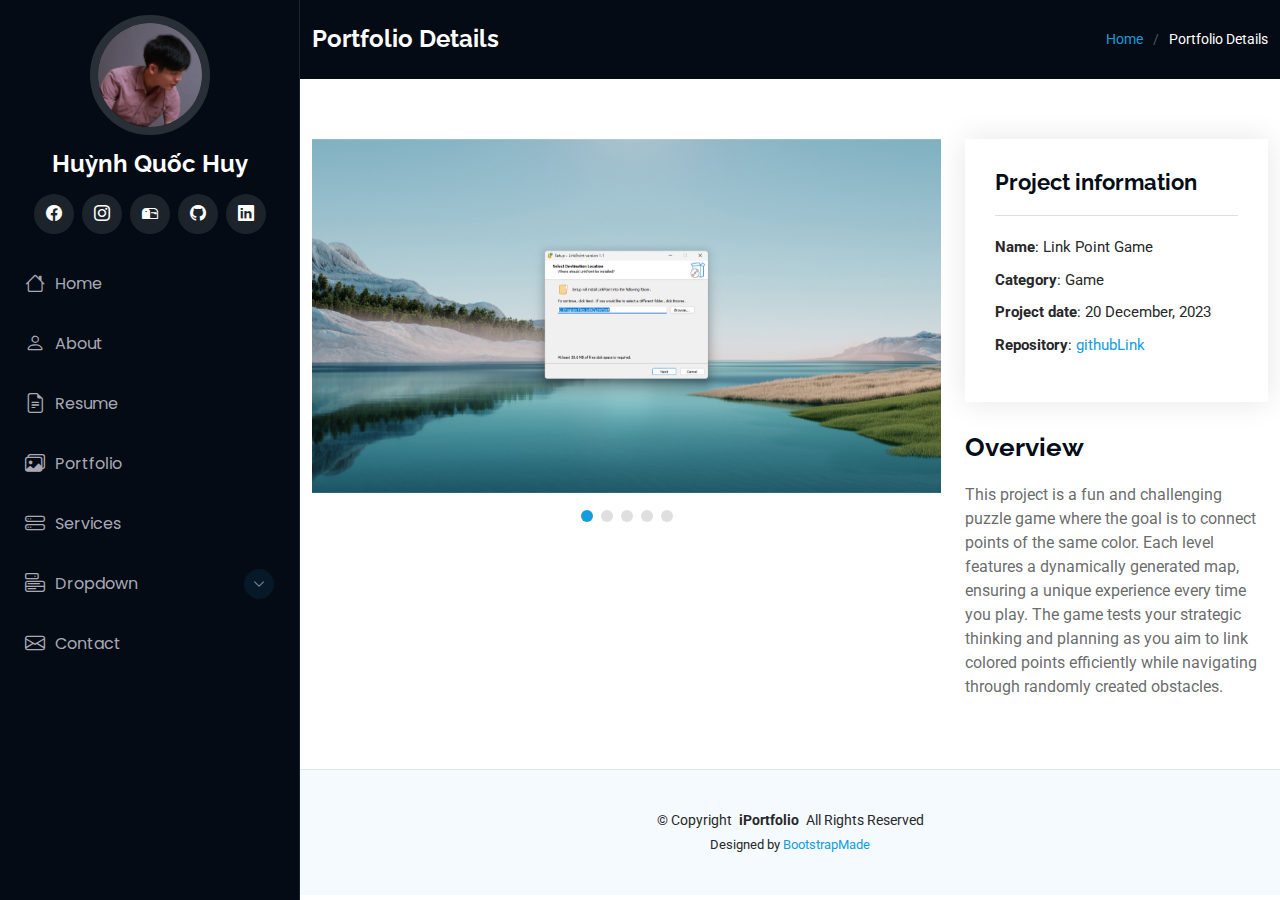
<file: Portfolio/LinkPoint.html>
<!DOCTYPE html>
<html lang="en">

<head>
  <base href="./../">
  <meta charset="utf-8">
  <meta content="width=device-width, initial-scale=1.0" name="viewport">
  <title>Portfolio Details - iPortfolio Bootstrap Template</title>
  <meta content="" name="description">
  <meta content="" name="keywords">

  <!-- Favicons -->
  <link href="assets/img/favicon.png" rel="icon">
  <link href="assets/img/apple-touch-icon.png" rel="apple-touch-icon">

  <!-- Fonts -->
  <link href="https://fonts.googleapis.com" rel="preconnect">
  <link href="https://fonts.gstatic.com" rel="preconnect" crossorigin>
  <link href="https://fonts.googleapis.com/css2?family=Roboto:ital,wght@0,100;0,300;0,400;0,500;0,700;0,900;1,100;1,300;1,400;1,500;1,700;1,900&family=Poppins:ital,wght@0,100;0,200;0,300;0,400;0,500;0,600;0,700;0,800;0,900;1,100;1,200;1,300;1,400;1,500;1,600;1,700;1,800;1,900&family=Raleway:ital,wght@0,100;0,200;0,300;0,400;0,500;0,600;0,700;0,800;0,900;1,100;1,200;1,300;1,400;1,500;1,600;1,700;1,800;1,900&display=swap" rel="stylesheet">

  <!-- Vendor CSS Files -->
  <link href="assets/vendor/bootstrap/css/bootstrap.min.css" rel="stylesheet">
  <link href="assets/vendor/bootstrap-icons/bootstrap-icons.css" rel="stylesheet">
  <link href="assets/vendor/aos/aos.css" rel="stylesheet">
  <link href="assets/vendor/glightbox/css/glightbox.min.css" rel="stylesheet">
  <link href="assets/vendor/swiper/swiper-bundle.min.css" rel="stylesheet">

  <!-- Main CSS File -->
  <link href="assets/css/main.css" rel="stylesheet">

  <!-- =======================================================
  * Template Name: iPortfolio
  * Template URL: https://bootstrapmade.com/iportfolio-bootstrap-portfolio-websites-template/
  * Updated: Jun 29 2024 with Bootstrap v5.3.3
  * Author: BootstrapMade.com
  * License: https://bootstrapmade.com/license/
  ======================================================== -->
</head>

<body class="portfolio-details-page">

  <header id="header" class="header dark-background d-flex flex-column">
    <i class="header-toggle d-xl-none bi bi-list"></i>

    <div class="profile-img">
      <img src="assets/img/my-profile-img.jpg" alt="" class="img-fluid rounded-circle">
    </div>

    <a href="index.html" class="logo d-flex align-items-center justify-content-center">
      <!-- Uncomment the line below if you also wish to use an image logo -->
      <!-- <img src="assets/img/logo.png" alt=""> -->
      <h1 class="sitename">Huỳnh Quốc Huy</h1>
    </a>

    <div class="social-links text-center">
      <a href="https://www.facebook.com/HQHuy6105" class="facebook"><i class="bi bi-facebook"></i></a>
      <a href="https://www.instagram.com/hyhy_2802/" class="instagram"><i class="bi bi-instagram"></i></a>
      <a href="mailto:huynhquochuy06012005@gmail.com" class="malis"><i class="bi bi-mailbox2"></i></a>
      <a href="https://github.com/HCMUS-HQHuy" class="github"><i class="bi bi-github"></i></a>
      <a href="https://www.linkedin.com/in/hqhuy/" class="linkedin"><i class="bi bi-linkedin"></i></a>
    </div>

    <nav id="navmenu" class="navmenu">
      <ul>
        <li><a href="index.html#hero"><i class="bi bi-house navicon"></i>Home</a></li>
        <li><a href="index.html#about"><i class="bi bi-person navicon"></i> About</a></li>
        <li><a href="index.html#resume"><i class="bi bi-file-earmark-text navicon"></i> Resume</a></li>
        <li><a href="index.html#portfolio"><i class="bi bi-images navicon"></i> Portfolio</a></li>
        <li><a href="index.html#services"><i class="bi bi-hdd-stack navicon"></i> Services</a></li>
        <li class="dropdown"><a href="#"><i class="bi bi-menu-button navicon"></i> <span>Dropdown</span> <i class="bi bi-chevron-down toggle-dropdown"></i></a>
          <ul>
            <li><a href="#">Dropdown 1</a></li>
            <li class="dropdown"><a href="#"><span>Deep Dropdown</span> <i class="bi bi-chevron-down toggle-dropdown"></i></a>
              <ul>
                <li><a href="#">Deep Dropdown 1</a></li>
                <li><a href="#">Deep Dropdown 2</a></li>
                <li><a href="#">Deep Dropdown 3</a></li>
                <li><a href="#">Deep Dropdown 4</a></li>
                <li><a href="#">Deep Dropdown 5</a></li>
              </ul>
            </li>
            <li><a href="#">Dropdown 2</a></li>
            <li><a href="#">Dropdown 3</a></li>
            <li><a href="#">Dropdown 4</a></li>
          </ul>
        </li>
        <li><a href="#contact"><i class="bi bi-envelope navicon"></i> Contact</a></li>
      </ul>
    </nav>

  </header>

  <main class="main">

    <!-- Page Title -->
    <div class="page-title dark-background">
      <div class="container d-lg-flex justify-content-between align-items-center">
        <h1 class="mb-2 mb-lg-0">Portfolio Details</h1>
        <nav class="breadcrumbs">
          <ol>
            <li><a href="index.html">Home</a></li>
            <li class="current">Portfolio Details</li>
          </ol>
        </nav>
      </div>
    </div><!-- End Page Title -->

    <!-- Portfolio Details Section -->
    <section id="portfolio-details" class="portfolio-details section">

      <div class="container" data-aos="fade-up" data-aos-delay="100">

        <div class="row gy-4">

          <div class="col-lg-8">
            <div class="portfolio-details-slider swiper init-swiper">

              <script type="application/json" class="swiper-config">
                {
                  "loop": true,
                  "speed": 600,
                  "autoplay": {
                    "delay": 5000
                  },
                  "slidesPerView": "auto",
                  "pagination": {
                    "el": ".swiper-pagination",
                    "type": "bullets",
                    "clickable": true
                  }
                }
              </script>
              
              <!-- Proxy -->

              <div class="swiper-wrapper align-items-center">
                <div class="swiper-slide">
                  <img src="assets/img/portfolio/LinkPoint/1.png" alt="">
                </div>
                <div class="swiper-slide">
                  <img src="assets/img/portfolio/LinkPoint/2.png" alt="">
                </div>
                <div class="swiper-slide">
                  <img src="assets/img/portfolio/LinkPoint/3.png" alt="">
                </div>
                <div class="swiper-slide">
                  <img src="assets/img/portfolio/LinkPoint/4.png" alt="">
                </div>
                <div class="swiper-slide">
                  <img src="assets/img/portfolio/LinkPoint/5.png" alt="">
                </div>
              </div>
              <!-- End proxy -->
               
              <div class="swiper-pagination"></div>
            </div>

          </div>

          <div class="col-lg-4">
            <div class="portfolio-info" data-aos="fade-up" data-aos-delay="200">
              <h3>Project information</h3>
              <ul>
                <li><strong>Name</strong>: Link Point Game</li>
                <li><strong>Category</strong>: Game</li>
                <li><strong>Project date</strong>: 20 December, 2023</li>
                <li><strong>Repository</strong>: <a href="https://github.com/HCMUS-HQHuy/LINK-POINT">githubLink</a></li>
                <!-- <li><strong>Project URL</strong>: <a href="https://youtu.be/bJlu8LrGXvw">demo</a></li> -->
              </ul>
            </div>
            <div class="portfolio-description" data-aos="fade-up" data-aos-delay="300">
              <h2>Overview</h2>
              <p>This project is a fun and challenging puzzle game where the goal is to connect points of the same color. Each level features a dynamically generated map, ensuring a unique experience every time you play. The game tests your strategic thinking and planning as you aim to link colored points efficiently while navigating through randomly created obstacles.</p>
            </div>
          </div>

        </div>

      </div>

    </section><!-- /Portfolio Details Section -->

  </main>

  <footer id="footer" class="footer position-relative light-background">

    <div class="container">
      <div class="copyright text-center ">
        <p>© <span>Copyright</span> <strong class="px-1 sitename">iPortfolio</strong> <span>All Rights Reserved</span></p>
      </div>
      <div class="credits">
        <!-- All the links in the footer should remain intact. -->
        <!-- You can delete the links only if you've purchased the pro version. -->
        <!-- Licensing information: https://bootstrapmade.com/license/ -->
        <!-- Purchase the pro version with working PHP/AJAX contact form: [buy-url] -->
        Designed by <a href="https://bootstrapmade.com/">BootstrapMade</a>
      </div>
    </div>

  </footer>

  <!-- Scroll Top -->
  <a href="#" id="scroll-top" class="scroll-top d-flex align-items-center justify-content-center"><i class="bi bi-arrow-up-short"></i></a>

  <!-- Preloader -->
  <div id="preloader"></div>

  <!-- Vendor JS Files -->
  <script src="assets/vendor/bootstrap/js/bootstrap.bundle.min.js"></script>
  <script src="assets/vendor/aos/aos.js"></script>
  <script src="assets/vendor/typed.js/typed.umd.js"></script>
  <script src="assets/vendor/purecounter/purecounter_vanilla.js"></script>
  <script src="assets/vendor/waypoints/noframework.waypoints.js"></script>
  <script src="assets/vendor/glightbox/js/glightbox.min.js"></script>
  <script src="assets/vendor/imagesloaded/imagesloaded.pkgd.min.js"></script>
  <script src="assets/vendor/isotope-layout/isotope.pkgd.min.js"></script>
  <script src="assets/vendor/swiper/swiper-bundle.min.js"></script>

  <!-- Main JS File -->
  <script src="assets/js/main.js"></script>

</body>

</html>
</file>
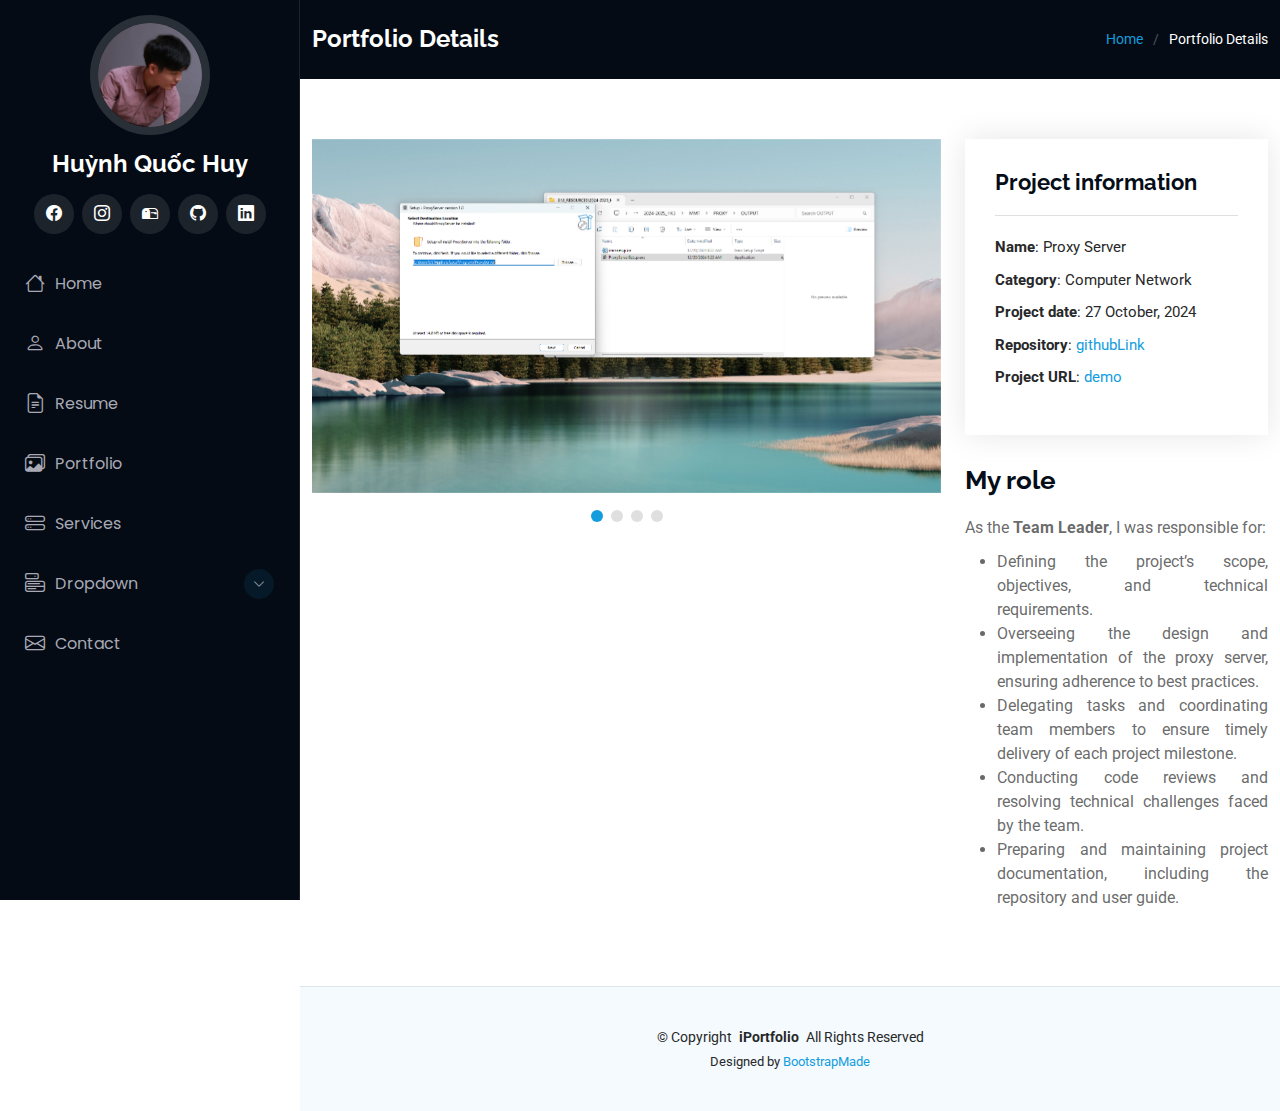
<file: Portfolio/ProxyServer.html>
<!DOCTYPE html>
<html lang="en">

<head>
  <base href="./../">
  <meta charset="utf-8">
  <meta content="width=device-width, initial-scale=1.0" name="viewport">
  <title>Portfolio Details - iPortfolio Bootstrap Template</title>
  <meta content="" name="description">
  <meta content="" name="keywords">

  <!-- Favicons -->
  <link href="assets/img/favicon.png" rel="icon">
  <link href="assets/img/apple-touch-icon.png" rel="apple-touch-icon">

  <!-- Fonts -->
  <link href="https://fonts.googleapis.com" rel="preconnect">
  <link href="https://fonts.gstatic.com" rel="preconnect" crossorigin>
  <link href="https://fonts.googleapis.com/css2?family=Roboto:ital,wght@0,100;0,300;0,400;0,500;0,700;0,900;1,100;1,300;1,400;1,500;1,700;1,900&family=Poppins:ital,wght@0,100;0,200;0,300;0,400;0,500;0,600;0,700;0,800;0,900;1,100;1,200;1,300;1,400;1,500;1,600;1,700;1,800;1,900&family=Raleway:ital,wght@0,100;0,200;0,300;0,400;0,500;0,600;0,700;0,800;0,900;1,100;1,200;1,300;1,400;1,500;1,600;1,700;1,800;1,900&display=swap" rel="stylesheet">

  <!-- Vendor CSS Files -->
  <link href="assets/vendor/bootstrap/css/bootstrap.min.css" rel="stylesheet">
  <link href="assets/vendor/bootstrap-icons/bootstrap-icons.css" rel="stylesheet">
  <link href="assets/vendor/aos/aos.css" rel="stylesheet">
  <link href="assets/vendor/glightbox/css/glightbox.min.css" rel="stylesheet">
  <link href="assets/vendor/swiper/swiper-bundle.min.css" rel="stylesheet">

  <!-- Main CSS File -->
  <link href="assets/css/main.css" rel="stylesheet">

  <!-- =======================================================
  * Template Name: iPortfolio
  * Template URL: https://bootstrapmade.com/iportfolio-bootstrap-portfolio-websites-template/
  * Updated: Jun 29 2024 with Bootstrap v5.3.3
  * Author: BootstrapMade.com
  * License: https://bootstrapmade.com/license/
  ======================================================== -->
</head>
<body class="portfolio-details-page">
  
  <header id="header" class="header dark-background d-flex flex-column">
    <i class="header-toggle d-xl-none bi bi-list"></i>

    <div class="profile-img">
      <img src="assets/img/my-profile-img.jpg" alt="" class="img-fluid rounded-circle">
    </div>

    <a href="index.html" class="logo d-flex align-items-center justify-content-center">
      <!-- Uncomment the line below if you also wish to use an image logo -->
      <!-- <img src="assets/img/logo.png" alt=""> -->
      <h1 class="sitename">Huỳnh Quốc Huy</h1>
    </a>

    <div class="social-links text-center">
      <a href="https://www.facebook.com/HQHuy6105" class="facebook"><i class="bi bi-facebook"></i></a>
      <a href="https://www.instagram.com/hyhy_2802/" class="instagram"><i class="bi bi-instagram"></i></a>
      <a href="mailto:huynhquochuy06012005@gmail.com" class="malis"><i class="bi bi-mailbox2"></i></a>
      <a href="https://github.com/HCMUS-HQHuy" class="github"><i class="bi bi-github"></i></a>
      <a href="https://www.linkedin.com/in/hqhuy/" class="linkedin"><i class="bi bi-linkedin"></i></a>
    </div>

    <nav id="navmenu" class="navmenu">
      <ul>
        <li><a href="index.html#hero"><i class="bi bi-house navicon"></i>Home</a></li>
        <li><a href="index.html#about"><i class="bi bi-person navicon"></i> About</a></li>
        <li><a href="index.html#resume"><i class="bi bi-file-earmark-text navicon"></i> Resume</a></li>
        <li><a href="index.html#portfolio"><i class="bi bi-images navicon"></i> Portfolio</a></li>
        <li><a href="index.html#services"><i class="bi bi-hdd-stack navicon"></i> Services</a></li>
        <li class="dropdown"><a href="#"><i class="bi bi-menu-button navicon"></i> <span>Dropdown</span> <i class="bi bi-chevron-down toggle-dropdown"></i></a>
          <ul>
            <li><a href="#">Dropdown 1</a></li>
            <li class="dropdown"><a href="#"><span>Deep Dropdown</span> <i class="bi bi-chevron-down toggle-dropdown"></i></a>
              <ul>
                <li><a href="#">Deep Dropdown 1</a></li>
                <li><a href="#">Deep Dropdown 2</a></li>
                <li><a href="#">Deep Dropdown 3</a></li>
                <li><a href="#">Deep Dropdown 4</a></li>
                <li><a href="#">Deep Dropdown 5</a></li>
              </ul>
            </li>
            <li><a href="#">Dropdown 2</a></li>
            <li><a href="#">Dropdown 3</a></li>
            <li><a href="#">Dropdown 4</a></li>
          </ul>
        </li>
        <li><a href="#contact"><i class="bi bi-envelope navicon"></i> Contact</a></li>
      </ul>
    </nav>

  </header>

  <main class="main">

    <!-- Page Title -->
    <div class="page-title dark-background">
      <div class="container d-lg-flex justify-content-between align-items-center">
        <h1 class="mb-2 mb-lg-0">Portfolio Details</h1>
        <nav class="breadcrumbs">
          <ol>
            <li><a href="index.html">Home</a></li>
            <li class="current">Portfolio Details</li>
          </ol>
        </nav>
      </div>
    </div><!-- End Page Title -->

    <!-- Portfolio Details Section -->
    <section id="portfolio-details" class="portfolio-details section">

      <div class="container" data-aos="fade-up" data-aos-delay="100">

        <div class="row gy-4">

          <div class="col-lg-8">
            <div class="portfolio-details-slider swiper init-swiper">

              <script type="application/json" class="swiper-config">
                {
                  "loop": true,
                  "speed": 600,
                  "autoplay": {
                    "delay": 5000
                  },
                  "slidesPerView": "auto",
                  "pagination": {
                    "el": ".swiper-pagination",
                    "type": "bullets",
                    "clickable": true
                  }
                }
              </script>
              
              <!-- Proxy -->

              <div class="swiper-wrapper align-items-center">
                <div class="swiper-slide">
                  <img src="assets/img/portfolio/ProxyServer/installStep1.png" alt="">
                </div>
                <div class="swiper-slide">
                  <img src="assets/img/portfolio/ProxyServer/installStep2.png" alt="">
                </div>
                <div class="swiper-slide">
                  <img src="assets/img/portfolio/ProxyServer/CertStep3.png" alt="">
                </div>
                <div class="swiper-slide">
                  <img src="assets/img/portfolio/ProxyServer/CertStep3.png" alt="">
                </div>
              </div>
              <!-- End proxy -->
               
              <div class="swiper-pagination"></div>
            </div>

          </div>

          <div class="col-lg-4">
            <div class="portfolio-info" data-aos="fade-up" data-aos-delay="200">
              <h3>Project information</h3>
              <ul>
                <li><strong>Name</strong>: Proxy Server</li>
                <li><strong>Category</strong>: Computer Network</li>
                <li><strong>Project date</strong>: 27 October, 2024</li>
                <li><strong>Repository</strong>: <a href="https://github.com/HCMUS-HQHuy/PROXY-SERVER">githubLink</a></li>
                <li><strong>Project URL</strong>: <a href="https://youtu.be/bJlu8LrGXvw">demo</a></li>
              </ul>
            </div>
            <div class="portfolio-description" data-aos="fade-up" data-aos-delay="300">
              <h2>My role</h2>
              <p>As the <strong>Team Leader</strong>, I was responsible for:</p>
              <ul>
                <li>Defining the project’s scope, objectives, and technical requirements.</li>
                <li>Overseeing the design and implementation of the proxy server, ensuring adherence to best practices.</li>
                <li>Delegating tasks and coordinating team members to ensure timely delivery of each project milestone.</li>
                <li>Conducting code reviews and resolving technical challenges faced by the team.</li>
                <li>Preparing and maintaining project documentation, including the repository and user guide.</li>
              </ul>
            </div>
          </div>

        </div>

      </div>

    </section><!-- /Portfolio Details Section -->

  </main>

  <footer id="footer" class="footer position-relative light-background">

    <div class="container">
      <div class="copyright text-center ">
        <p>© <span>Copyright</span> <strong class="px-1 sitename">iPortfolio</strong> <span>All Rights Reserved</span></p>
      </div>
      <div class="credits">
        <!-- All the links in the footer should remain intact. -->
        <!-- You can delete the links only if you've purchased the pro version. -->
        <!-- Licensing information: https://bootstrapmade.com/license/ -->
        <!-- Purchase the pro version with working PHP/AJAX contact form: [buy-url] -->
        Designed by <a href="https://bootstrapmade.com/">BootstrapMade</a>
      </div>
    </div>

  </footer>

  <!-- Scroll Top -->
  <a href="#" id="scroll-top" class="scroll-top d-flex align-items-center justify-content-center"><i class="bi bi-arrow-up-short"></i></a>

  <!-- Preloader -->
  <div id="preloader"></div>

  <!-- Vendor JS Files -->
  <script src="assets/vendor/bootstrap/js/bootstrap.bundle.min.js"></script>
  <script src="assets/vendor/aos/aos.js"></script>
  <script src="assets/vendor/typed.js/typed.umd.js"></script>
  <script src="assets/vendor/purecounter/purecounter_vanilla.js"></script>
  <script src="assets/vendor/waypoints/noframework.waypoints.js"></script>
  <script src="assets/vendor/glightbox/js/glightbox.min.js"></script>
  <script src="assets/vendor/imagesloaded/imagesloaded.pkgd.min.js"></script>
  <script src="assets/vendor/isotope-layout/isotope.pkgd.min.js"></script>
  <script src="assets/vendor/swiper/swiper-bundle.min.js"></script>

  <!-- Main JS File -->
  <script src="assets/js/main.js"></script>

</body>

</html>
</file>
<file: assets/css/main.css>
/**
* Template Name: iPortfolio
* Template URL: https://bootstrapmade.com/iportfolio-bootstrap-portfolio-websites-template/
* Updated: Jun 29 2024 with Bootstrap v5.3.3
* Author: BootstrapMade.com
* License: https://bootstrapmade.com/license/
*/

/*--------------------------------------------------------------
# Font & Color Variables
# Help: https://bootstrapmade.com/color-system/
--------------------------------------------------------------*/
/* Fonts */
:root {
  --default-font: "Roboto",  system-ui, -apple-system, "Segoe UI", Roboto, "Helvetica Neue", Arial, "Noto Sans", "Liberation Sans", sans-serif, "Apple Color Emoji", "Segoe UI Emoji", "Segoe UI Symbol", "Noto Color Emoji";
  --heading-font: "Raleway",  sans-serif;
  --nav-font: "Poppins",  sans-serif;
}

/* Global Colors - The following color variables are used throughout the website. Updating them here will change the color scheme of the entire website */
:root { 
  --background-color: #ffffff; /* Background color for the entire website, including individual sections */
  --default-color: #272829; /* Default color used for the majority of the text content across the entire website */
  --heading-color: #050d18; /* Color for headings, subheadings and title throughout the website */
  --accent-color: #149ddd; /* Accent color that represents your brand on the website. It's used for buttons, links, and other elements that need to stand out */
  --surface-color: #ffffff; /* The surface color is used as a background of boxed elements within sections, such as cards, icon boxes, or other elements that require a visual separation from the global background. */
  --contrast-color: #ffffff; /* Contrast color for text, ensuring readability against backgrounds of accent, heading, or default colors. */
}

/* Nav Menu Colors - The following color variables are used specifically for the navigation menu. They are separate from the global colors to allow for more customization options */
:root {
  --nav-color: #a8a9b4;  /* The default color of the main navmenu links */
  --nav-hover-color: #ffffff; /* Applied to main navmenu links when they are hovered over or active */
  --nav-mobile-background-color: #040b14; /* Used as the background color for mobile navigation menu */
  --nav-dropdown-background-color: #040b14; /* Used as the background color for dropdown items that appear when hovering over primary navigation items */
  --nav-dropdown-color: #a8a9b4; /* Used for navigation links of the dropdown items in the navigation menu. */
  --nav-dropdown-hover-color: #ffffff; /* Similar to --nav-hover-color, this color is applied to dropdown navigation links when they are hovered over. */
}

/* Color Presets - These classes override global colors when applied to any section or element, providing reuse of the sam color scheme. */

.light-background {
  --background-color: #f4fafd;
  --surface-color: #ffffff;
}

.dark-background {
  --background-color: #040b14;
  --default-color: #ffffff;
  --heading-color: #ffffff;
  --surface-color: #151f2b;
  --contrast-color: #ffffff;
}

/* Smooth scroll */
:root {
  scroll-behavior: smooth;
}

/*--------------------------------------------------------------
# General Styling & Shared Classes
--------------------------------------------------------------*/
body {
  color: var(--default-color);
  background-color: var(--background-color);
  font-family: var(--default-font);
}

a {
  color: var(--accent-color);
  text-decoration: none;
  transition: 0.3s;
}

a:hover {
  color: color-mix(in srgb, var(--accent-color), transparent 25%);
  text-decoration: none;
}

h1,
h2,
h3,
h4,
h5,
h6 {
  color: var(--heading-color);
  font-family: var(--heading-font);
}

/* PHP Email Form Messages
------------------------------*/
.php-email-form .error-message {
  display: none;
  background: #df1529;
  color: #ffffff;
  text-align: left;
  padding: 15px;
  margin-bottom: 24px;
  font-weight: 600;
}

.php-email-form .sent-message {
  display: none;
  color: #ffffff;
  background: #059652;
  text-align: center;
  padding: 15px;
  margin-bottom: 24px;
  font-weight: 600;
}

.php-email-form .loading {
  display: none;
  background: var(--surface-color);
  text-align: center;
  padding: 15px;
  margin-bottom: 24px;
}

.php-email-form .loading:before {
  content: "";
  display: inline-block;
  border-radius: 50%;
  width: 24px;
  height: 24px;
  margin: 0 10px -6px 0;
  border: 3px solid var(--accent-color);
  border-top-color: var(--surface-color);
  animation: php-email-form-loading 1s linear infinite;
}

@keyframes php-email-form-loading {
  0% {
    transform: rotate(0deg);
  }

  100% {
    transform: rotate(360deg);
  }
}

/*--------------------------------------------------------------
# Global Header
--------------------------------------------------------------*/
.header {
  color: var(--default-color);
  background-color: var(--background-color);
  position: fixed;
  top: 0;
  left: 0;
  bottom: 0;
  padding: 0 15px;
  width: 300px;
  transition: all ease-in-out 0.3s;
  overflow-y: auto;
  z-index: 997;
  border-right: 1px solid color-mix(in srgb, var(--default-color), transparent 90%);
}

.header .profile-img img {
  margin: 15px auto;
  display: block;
  width: 120px;
  border: 8px solid color-mix(in srgb, var(--default-color), transparent 85%);
}

.header .logo {
  line-height: 1;
  margin-bottom: 15px;
}

.header .logo img {
  max-height: 32px;
  margin-right: 8px;
}

.header .logo h1 {
  font-size: 24px;
  margin: 0;
  font-weight: 700;
  color: var(--heading-color);
}

.header .social-links {
  margin: 0 0 20px 0;
}

.header .social-links a {
  font-size: 16px;
  display: inline-flex;
  align-items: center;
  justify-content: center;
  background: color-mix(in srgb, var(--default-color), transparent 90%);
  color: var(--default-color);
  margin: 0 2px;
  border-radius: 50%;
  text-align: center;
  width: 40px;
  height: 40px;
  transition: 0.3s;
}

.header .social-links a:hover {
  color: var(--contrast-color);
  background: var(--accent-color);
}

@media (min-width: 1200px) {

  .header~main,
  .header~#footer {
    margin-left: 300px;
  }
}

@media (max-width: 1199px) {
  .header {
    left: -100%;
  }
}

.header.header-show {
  left: 0;
}

.header .header-toggle {
  color: var(--contrast-color);
  background-color: var(--accent-color);
  font-size: 22px;
  display: flex;
  align-items: center;
  justify-content: center;
  width: 40px;
  height: 40px;
  border-radius: 50%;
  cursor: pointer;
  position: fixed;
  top: 15px;
  right: 15px;
  z-index: 9999;
  transition: background-color 0.3s;
}

.header .header-toggle:hover {
  color: var(--contrast-color);
  background-color: color-mix(in srgb, var(--accent-color) 90%, white 15%);
}

/*--------------------------------------------------------------
# Navigation Menu
--------------------------------------------------------------*/
.mobile-nav-toggle {
  display: none;
}

.navmenu {
  padding: 0;
  z-index: 9997;
}

.navmenu ul {
  list-style: none;
  padding: 0 0 20px 0;
  margin: 0;
}

.navmenu a,
.navmenu a:focus {
  color: var(--nav-color);
  padding: 15px 10px;
  font-family: var(--nav-font);
  font-size: 16px;
  font-weight: 400;
  display: flex;
  align-items: center;
  white-space: nowrap;
  transition: 0.3s;
  width: 100%;
}

.navmenu a .navicon,
.navmenu a:focus .navicon {
  font-size: 20px;
  margin-right: 10px;
}

.navmenu a .toggle-dropdown,
.navmenu a:focus .toggle-dropdown {
  font-size: 12px;
  line-height: 0;
  margin-left: auto;
  width: 30px;
  height: 30px;
  display: flex;
  align-items: center;
  justify-content: center;
  border-radius: 50%;
  transition: 0.3s;
  flex-shrink: 0;
  background-color: color-mix(in srgb, var(--accent-color), transparent 90%);
}

.navmenu a .toggle-dropdown:hover,
.navmenu a:focus .toggle-dropdown:hover {
  background-color: var(--accent-color);
  color: var(--contrast-color);
}

.navmenu a:hover,
.navmenu .active,
.navmenu .active:focus {
  color: var(--nav-hover-color);
}

.navmenu a:hover .navicon,
.navmenu .active .navicon,
.navmenu .active:focus .navicon {
  color: var(--accent-color);
}

.navmenu .active .toggle-dropdown,
.navmenu .active:focus .toggle-dropdown {
  background-color: var(--accent-color);
  color: var(--contrast-color);
  transform: rotate(180deg);
}

.navmenu .dropdown {
  display: block;
}

.navmenu .dropdown a,
.navmenu .dropdown a:focus {
  color: --nav-dropdown-color;
}

.navmenu .dropdown a:hover,
.navmenu .dropdown .active,
.navmenu .dropdown .active:focus {
  color: var(--nav-dropdown-hover-color);
}

.navmenu .dropdown ul {
  position: static;
  display: none;
  z-index: 99;
  padding: 5px 10px;
  margin: 5px 10px;
  background-color: var(--nav-dropdown-background-color);
  border: 1px solid color-mix(in srgb, var(--default-color), transparent 90%);
  box-shadow: none;
  transition: all 0.5s ease-in-out;
}

.navmenu .dropdown ul ul {
  background-color: rgba(33, 37, 41, 0.1);
}

.navmenu .dropdown>.dropdown-active {
  display: block;
  background-color: rgba(33, 37, 41, 0.03);
}

/*--------------------------------------------------------------
# Global Footer
--------------------------------------------------------------*/
.footer {
  color: var(--default-color);
  background-color: var(--background-color);
  font-size: 14px;
  padding: 40px 0;
  position: relative;
  border-top: 1px solid color-mix(in srgb, var(--default-color), transparent 90%);
}

.footer .copyright p {
  margin-bottom: 0;
}

.footer .credits {
  margin-top: 4px;
  font-size: 13px;
  text-align: center;
}

/*--------------------------------------------------------------
# Preloader
--------------------------------------------------------------*/
#preloader {
  position: fixed;
  inset: 0;
  z-index: 999999;
  overflow: hidden;
  background: var(--background-color);
  transition: all 0.6s ease-out;
}

#preloader:before {
  content: "";
  position: fixed;
  top: calc(50% - 30px);
  left: calc(50% - 30px);
  border: 6px solid #ffffff;
  border-color: var(--accent-color) transparent var(--accent-color) transparent;
  border-radius: 50%;
  width: 60px;
  height: 60px;
  animation: animate-preloader 1.5s linear infinite;
}

@keyframes animate-preloader {
  0% {
    transform: rotate(0deg);
  }

  100% {
    transform: rotate(360deg);
  }
}

/*--------------------------------------------------------------
# Scroll Top Button
--------------------------------------------------------------*/
.scroll-top {
  position: fixed;
  visibility: hidden;
  opacity: 0;
  right: 15px;
  bottom: -15px;
  z-index: 99999;
  background-color: var(--accent-color);
  width: 44px;
  height: 44px;
  border-radius: 50px;
  transition: all 0.4s;
}

.scroll-top i {
  font-size: 24px;
  color: var(--contrast-color);
  line-height: 0;
}

.scroll-top:hover {
  background-color: color-mix(in srgb, var(--accent-color), transparent 20%);
  color: var(--contrast-color);
}

.scroll-top.active {
  visibility: visible;
  opacity: 1;
  bottom: 15px;
}

/*--------------------------------------------------------------
# Disable aos animation delay on mobile devices
--------------------------------------------------------------*/
@media screen and (max-width: 768px) {
  [data-aos-delay] {
    transition-delay: 0 !important;
  }
}

/*--------------------------------------------------------------
# Global Page Titles & Breadcrumbs
--------------------------------------------------------------*/
.page-title {
  color: var(--default-color);
  background-color: var(--background-color);
  padding: 25px 0;
  position: relative;
}

.page-title h1 {
  font-size: 24px;
  font-weight: 700;
}

.page-title .breadcrumbs ol {
  display: flex;
  flex-wrap: wrap;
  list-style: none;
  padding: 0;
  margin: 0;
  font-size: 14px;
  font-weight: 400;
}

.page-title .breadcrumbs ol li+li {
  padding-left: 10px;
}

.page-title .breadcrumbs ol li+li::before {
  content: "/";
  display: inline-block;
  padding-right: 10px;
  color: color-mix(in srgb, var(--default-color), transparent 70%);
}

/*--------------------------------------------------------------
# Global Sections
--------------------------------------------------------------*/
section,
.section {
  color: var(--default-color);
  background-color: var(--background-color);
  padding: 60px 0;
  overflow: clip;
}

/*--------------------------------------------------------------
# Global Section Titles
--------------------------------------------------------------*/
.section-title {
  padding-bottom: 60px;
  position: relative;
}

.section-title h2 {
  font-size: 32px;
  font-weight: 700;
  margin-bottom: 20px;
  padding-bottom: 20px;
  position: relative;
}

.section-title h2:after {
  content: "";
  position: absolute;
  display: block;
  width: 50px;
  height: 3px;
  background: var(--accent-color);
  left: 0;
  bottom: 0;
}

.section-title p {
  margin-bottom: 0;
}

/*--------------------------------------------------------------
# Hero Section
--------------------------------------------------------------*/
.hero {
  width: 100%;
  min-height: 100vh;
  position: relative;
  padding: 80px 0;
  display: flex;
  align-items: center;
  justify-content: center;
}

.hero img {
  position: absolute;
  inset: 0;
  display: block;
  width: 100%;
  height: 100%;
  object-fit: cover;
  z-index: 1;
}

.hero:before {
  content: "";
  background: color-mix(in srgb, var(--background-color), transparent 70%);
  position: absolute;
  inset: 0;
  z-index: 2;
}

.hero .container {
  position: relative;
  z-index: 3;
}

.hero h2 {
  margin: 0;
  font-size: 64px;
  font-weight: 700;
}

.hero p {
  margin: 5px 0 0 0;
  font-size: 26px;
}

.hero p span {
  letter-spacing: 1px;
  border-bottom: 2px solid var(--accent-color);
}

.hero .social-links {
  margin-top: 25px;
}

.hero .social-links a {
  font-size: 24px;
  display: inline-block;
  color: color-mix(in srgb, var(--default-color), transparent 50%);
  line-height: 1;
  margin-right: 20px;
  transition: 0.3s;
}

.hero .social-links a:hover {
  color: var(--accent-color);
}

@media (max-width: 768px) {
  .hero h2 {
    font-size: 32px;
  }

  .hero p {
    font-size: 20px;
  }
}

/*--------------------------------------------------------------
# About Section
--------------------------------------------------------------*/
.about .content h2 {
  font-weight: 700;
  font-size: 24px;
}

.about .content ul {
  list-style: none;
  padding: 0;
}

.about .content ul li {
  margin-bottom: 20px;
  display: flex;
  align-items: center;
}

.about .content ul strong {
  margin-right: 10px;
}

.about .content ul i {
  font-size: 16px;
  margin-right: 5px;
  color: var(--accent-color);
  line-height: 0;
}

/*--------------------------------------------------------------
# Stats Section
--------------------------------------------------------------*/
.stats .stats-item {
  padding: 30px;
  width: 100%;
}

.stats .stats-item i {
  color: var(--accent-color);
  display: block;
  font-size: 44px;
  float: left;
  line-height: 0;
}

.stats .stats-item .purecounter {
  color: var(--heading-color);
  font-size: 48px;
  line-height: 40px;
  display: block;
  font-weight: 700;
  margin-left: 60px;
}

.stats .stats-item p {
  color: color-mix(in srgb, var(--default-color), transparent 40%);
  padding: 15px 0 0 0;
  margin: 0 0 0 60px;
  font-family: var(--heading-font);
  font-size: 14px;
}

/*--------------------------------------------------------------
# Skills Section
--------------------------------------------------------------*/
.skills .progress {
  height: 60px;
  display: block;
  background: none;
  border-radius: 0;
}

.skills .progress .skill {
  color: var(--heading-color);
  padding: 0;
  margin: 0 0 6px 0;
  text-transform: uppercase;
  display: block;
  font-weight: 600;
  font-family: var(--heading-font);
}

.skills .progress .skill .val {
  float: right;
  font-style: normal;
}

.skills .progress-bar-wrap {
  background: color-mix(in srgb, var(--default-color), transparent 90%);
  height: 10px;
}

.skills .progress-bar {
  width: 1px;
  height: 10px;
  transition: 0.9s;
  background-color: var(--accent-color);
}

/*--------------------------------------------------------------
# Resume Section
--------------------------------------------------------------*/
.resume .resume-title {
  color: var(--heading-color);
  font-size: 26px;
  font-weight: 700;
  margin-top: 20px;
  margin-bottom: 20px;
}

.resume .resume-item {
  padding: 0 0 20px 20px;
  margin-top: -2px;
  border-left: 2px solid var(--accent-color);
  position: relative;
}

.resume .resume-item h4 {
  line-height: 18px;
  font-size: 18px;
  font-weight: 600;
  text-transform: uppercase;
  color: color-mix(in srgb, var(--default-color), transparent 20%);
  margin-bottom: 10px;
}

.resume .resume-item h5 {
  font-size: 16px;
  padding: 5px 15px;
  display: inline-block;
  font-weight: 600;
  margin-bottom: 10px;
}

.resume .resume-item ul {
  padding-left: 20px;
}

.resume .resume-item ul li {
  padding-bottom: 10px;
}

.resume .resume-item:last-child {
  padding-bottom: 0;
}

.resume .resume-item::before {
  content: "";
  position: absolute;
  width: 16px;
  height: 16px;
  border-radius: 50px;
  left: -9px;
  top: 0;
  background: var(--background-color);
  border: 2px solid var(--accent-color);
}

/*--------------------------------------------------------------
# Portfolio Section
--------------------------------------------------------------*/
.portfolio .portfolio-filters {
  padding: 0;
  margin: 0 auto 20px auto;
  list-style: none;
  text-align: center;
}

.portfolio .portfolio-filters li {
  cursor: pointer;
  display: inline-block;
  padding: 0;
  font-size: 14px;
  font-weight: 400;
  margin: 0 10px;
  line-height: 1;
  text-transform: uppercase;
  margin-bottom: 10px;
  transition: all 0.3s ease-in-out;
}

.portfolio .portfolio-filters li:hover,
.portfolio .portfolio-filters li.filter-active {
  color: var(--accent-color);
}

.portfolio .portfolio-filters li:first-child {
  margin-left: 0;
}

.portfolio .portfolio-filters li:last-child {
  margin-right: 0;
}

@media (max-width: 575px) {
  .portfolio .portfolio-filters li {
    font-size: 14px;
    margin: 0 5px;
  }
}

.portfolio .portfolio-content {
  position: relative;
  overflow: hidden;
}

.portfolio .portfolio-content img {
  transition: 0.3s;
}

.portfolio .portfolio-content .portfolio-info {
  opacity: 0;
  position: absolute;
  inset: 0;
  z-index: 3;
  transition: all ease-in-out 0.3s;
  background: rgba(0, 0, 0, 0.6);
  padding: 15px;
}

.portfolio .portfolio-content .portfolio-info h4 {
  font-size: 14px;
  padding: 5px 10px;
  font-weight: 400;
  color: #ffffff;
  display: inline-block;
  background-color: var(--accent-color);
}

.portfolio .portfolio-content .portfolio-info p {
  position: absolute;
  bottom: 10px;
  text-align: center;
  display: inline-block;
  left: 0;
  right: 0;
  font-size: 16px;
  font-weight: 600;
  color: rgba(255, 255, 255, 0.8);
}

.portfolio .portfolio-content .portfolio-info .preview-link,
.portfolio .portfolio-content .portfolio-info .details-link {
  position: absolute;
  left: calc(50% - 40px);
  font-size: 26px;
  top: calc(50% - 14px);
  color: #fff;
  transition: 0.3s;
  line-height: 1.2;
}

.portfolio .portfolio-content .portfolio-info .preview-link:hover,
.portfolio .portfolio-content .portfolio-info .details-link:hover {
  color: var(--accent-color);
}

.portfolio .portfolio-content .portfolio-info .details-link {
  left: 50%;
  font-size: 34px;
  line-height: 0;
}

.portfolio .portfolio-content:hover .portfolio-info {
  opacity: 1;
}

.portfolio .portfolio-content:hover img {
  transform: scale(1.1);
}

/*--------------------------------------------------------------
# Services Section
--------------------------------------------------------------*/
.services .service-item {
  position: relative;
}

.services .service-item .icon {
  background: var(--accent-color);
  display: flex;
  align-items: center;
  justify-content: center;
  width: 54px;
  height: 54px;
  border-radius: 50%;
  transition: 0.5s;
  border: 1px solid var(--accent-color);
  margin-right: 20px;
}

.services .service-item .icon i {
  color: var(--contrast-color);
  font-size: 24px;
  line-height: 0;
}

.services .service-item:hover .icon {
  background: var(--surface-color);
}

.services .service-item:hover .icon i {
  color: var(--accent-color);
}

.services .service-item .title {
  font-weight: 700;
  margin-bottom: 15px;
  font-size: 18px;
}

.services .service-item .title a {
  color: var(--heading-color);
}

.services .service-item .title a:hover {
  color: var(--accent-color);
}

.services .service-item .description {
  line-height: 24px;
  font-size: 14px;
}

/*--------------------------------------------------------------
# Testimonials Section
--------------------------------------------------------------*/
.testimonials .testimonials-carousel,
.testimonials .testimonials-slider {
  overflow: hidden;
}

.testimonials .testimonial-item {
  box-sizing: content-box;
  text-align: center;
  min-height: 320px;
}

.testimonials .testimonial-item .testimonial-img {
  width: 90px;
  border-radius: 50%;
  margin: 0 auto;
}

.testimonials .testimonial-item h3 {
  font-size: 18px;
  font-weight: bold;
  margin: 10px 0 5px 0;
}

.testimonials .testimonial-item h4 {
  font-size: 14px;
  color: color-mix(in srgb, var(--default-color), transparent 20%);
  margin: 0;
}

.testimonials .testimonial-item .quote-icon-left,
.testimonials .testimonial-item .quote-icon-right {
  color: color-mix(in srgb, var(--accent-color), transparent 40%);
  font-size: 26px;
  line-height: 0;
}

.testimonials .testimonial-item .quote-icon-left {
  display: inline-block;
  left: -5px;
  position: relative;
}

.testimonials .testimonial-item .quote-icon-right {
  display: inline-block;
  right: -5px;
  position: relative;
  top: 10px;
  transform: scale(-1, -1);
}

.testimonials .testimonial-item p {
  font-style: italic;
  margin: 0 15px 15px 15px;
  padding: 20px;
  background-color: var(--surface-color);
  position: relative;
  margin-bottom: 35px;
  border-radius: 6px;
  box-shadow: 0px 2px 15px rgba(0, 0, 0, 0.1);
}

.testimonials .testimonial-item p::after {
  content: "";
  width: 0;
  height: 0;
  border-top: 20px solid var(--surface-color);
  border-right: 20px solid transparent;
  border-left: 20px solid transparent;
  position: absolute;
  bottom: -20px;
  left: calc(50% - 20px);
}

.testimonials .swiper-wrapper {
  height: auto;
}

.testimonials .swiper-pagination {
  margin-top: 40px;
  position: relative;
}

.testimonials .swiper-pagination .swiper-pagination-bullet {
  width: 12px;
  height: 12px;
  background-color: var(--background-color);
  opacity: 1;
  border: 1px solid var(--accent-color);
}

.testimonials .swiper-pagination .swiper-pagination-bullet-active {
  background-color: var(--accent-color);
}

/*--------------------------------------------------------------
# Contact Section
--------------------------------------------------------------*/
.contact .info-wrap {
  background-color: var(--surface-color);
  box-shadow: 0px 0px 20px rgba(0, 0, 0, 0.1);
  padding: 30px;
}

@media (max-width: 575px) {
  .contact .info-wrap {
    padding: 20px;
  }
}

.contact .info-item {
  margin-bottom: 40px;
}

.contact .info-item i {
  font-size: 20px;
  color: var(--accent-color);
  background: color-mix(in srgb, var(--accent-color), transparent 92%);
  width: 44px;
  height: 44px;
  display: flex;
  justify-content: center;
  align-items: center;
  border-radius: 50px;
  transition: all 0.3s ease-in-out;
  margin-right: 15px;
}

.contact .info-item h3 {
  padding: 0;
  font-size: 18px;
  font-weight: 700;
  margin-bottom: 5px;
}

.contact .info-item p {
  padding: 0;
  margin-bottom: 0;
  font-size: 14px;
}

.contact .info-item:hover i {
  background: var(--accent-color);
  color: var(--contrast-color);
}

.contact .php-email-form {
  background-color: var(--surface-color);
  height: 100%;
  padding: 30px;
  box-shadow: 0px 0px 20px rgba(0, 0, 0, 0.1);
}

@media (max-width: 575px) {
  .contact .php-email-form {
    padding: 20px;
  }
}

.contact .php-email-form input[type=text],
.contact .php-email-form input[type=email],
.contact .php-email-form textarea {
  font-size: 14px;
  padding: 10px 15px;
  box-shadow: none;
  border-radius: 0;
  color: var(--default-color);
  background-color: var(--surface-color);
  border-color: color-mix(in srgb, var(--default-color), transparent 80%);
}

.contact .php-email-form input[type=text]:focus,
.contact .php-email-form input[type=email]:focus,
.contact .php-email-form textarea:focus {
  border-color: var(--accent-color);
}

.contact .php-email-form input[type=text]::placeholder,
.contact .php-email-form input[type=email]::placeholder,
.contact .php-email-form textarea::placeholder {
  color: color-mix(in srgb, var(--default-color), transparent 70%);
}

.contact .php-email-form button[type=submit] {
  color: var(--contrast-color);
  background: var(--accent-color);
  border: 0;
  padding: 10px 30px;
  transition: 0.4s;
  border-radius: 50px;
}

.contact .php-email-form button[type=submit]:hover {
  background: color-mix(in srgb, var(--accent-color), transparent 25%);
}

/*--------------------------------------------------------------
# Portfolio Details Section
--------------------------------------------------------------*/
.portfolio-details .portfolio-details-slider img {
  width: 100%;
}

.portfolio-details .portfolio-details-slider .swiper-pagination {
  margin-top: 20px;
  position: relative;
}

.portfolio-details .portfolio-details-slider .swiper-pagination .swiper-pagination-bullet {
  width: 12px;
  height: 12px;
  background-color: color-mix(in srgb, var(--default-color), transparent 85%);
  opacity: 1;
}

.portfolio-details .portfolio-details-slider .swiper-pagination .swiper-pagination-bullet-active {
  background-color: var(--accent-color);
}

.portfolio-details .portfolio-info {
  padding: 30px;
  box-shadow: 0px 0 30px rgba(0, 0, 0, 0.1);
}

.portfolio-details .portfolio-info h3 {
  font-size: 22px;
  font-weight: 700;
  margin-bottom: 20px;
  padding-bottom: 20px;
  border-bottom: 1px solid color-mix(in srgb, var(--default-color), transparent 85%);
}

.portfolio-details .portfolio-info ul {
  list-style: none;
  padding: 0;
  font-size: 15px;
}

.portfolio-details .portfolio-info ul li+li {
  margin-top: 10px;
}

.portfolio-details .portfolio-description {
  padding-top: 30px;
}

.portfolio-details .portfolio-description h2 {
  font-size: 26px;
  font-weight: 700;
  margin-bottom: 20px;
}

.portfolio-details .portfolio-description p {
  padding: 0;
  color: color-mix(in srgb, var(--default-color), transparent 30%);
  margin-bottom: 10px;
}

.portfolio-details .portfolio-description ul {
  padding: 1;
  color: color-mix(in srgb, var(--default-color), transparent 30%);
  text-align: justify;
}

/*--------------------------------------------------------------
# Service Details Section
--------------------------------------------------------------*/
.service-details .services-list {
  padding: 10px 30px;
  border: 1px solid color-mix(in srgb, var(--default-color), transparent 90%);
  margin-bottom: 20px;
}

.service-details .services-list a {
  display: block;
  line-height: 1;
  padding: 8px 0 8px 15px;
  border-left: 3px solid color-mix(in srgb, var(--default-color), transparent 70%);
  margin: 20px 0;
  color: color-mix(in srgb, var(--default-color), transparent 20%);
  transition: 0.3s;
}

.service-details .services-list a.active {
  color: var(--heading-color);
  font-weight: 700;
  border-color: var(--accent-color);
}

.service-details .services-list a:hover {
  border-color: var(--accent-color);
}

.service-details .services-img {
  margin-bottom: 20px;
}

.service-details h3 {
  font-size: 26px;
  font-weight: 700;
}

.service-details h4 {
  font-size: 20px;
  font-weight: 700;
}

.service-details p {
  font-size: 15px;
}

.service-details ul {
  list-style: none;
  padding: 0;
  font-size: 15px;
}

.service-details ul li {
  padding: 5px 0;
  display: flex;
  align-items: center;
}

.service-details ul i {
  font-size: 20px;
  margin-right: 8px;
  color: var(--accent-color);
}

/*--------------------------------------------------------------
# Starter Section Section
--------------------------------------------------------------*/
.starter-section {
  /* Add your styles here */
}
</file>
